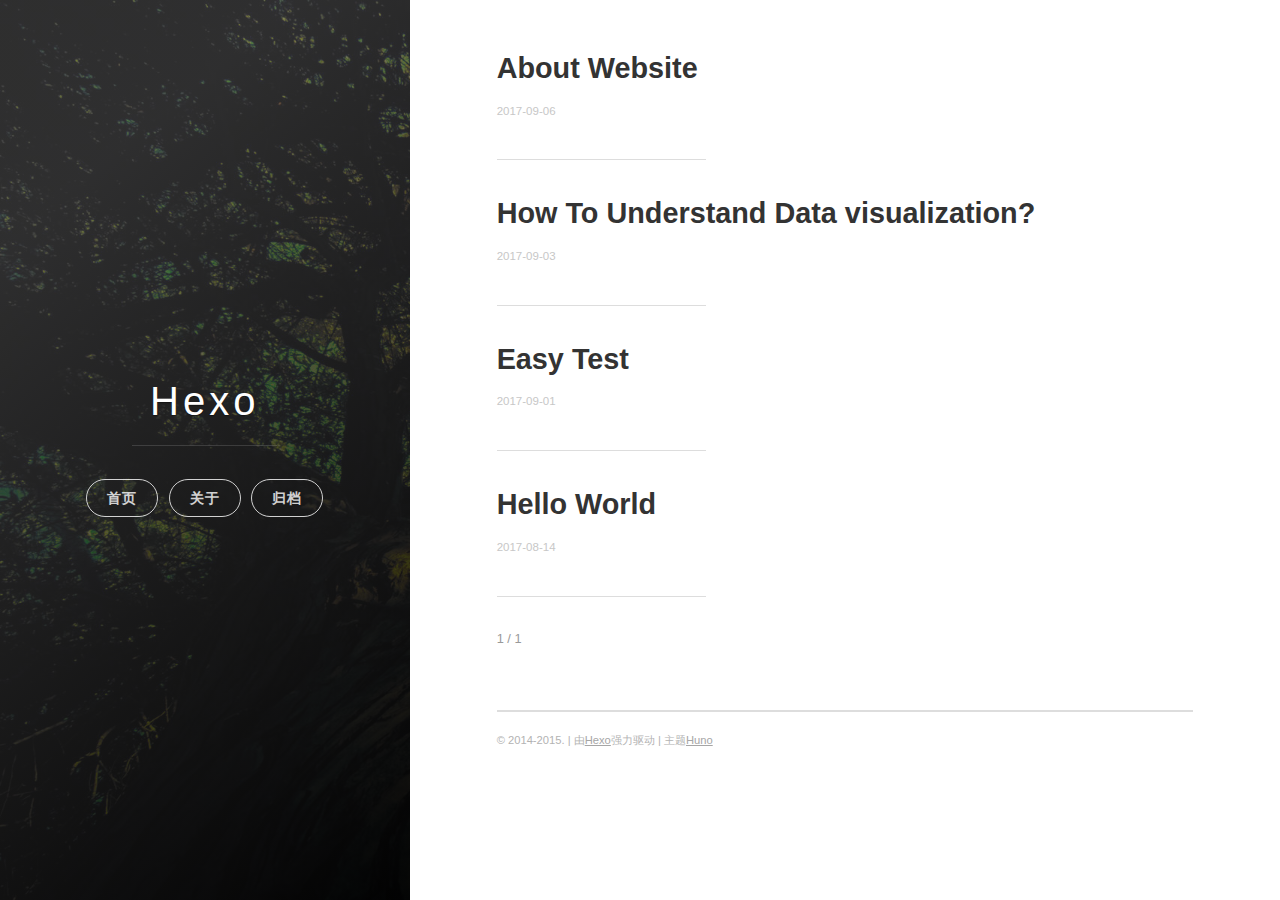
<file: index.html>
<!DOCTYPE html>
<html>
<head>
    <meta charset="utf-8">
    <meta http-equiv="X-UA-Compatible" content="chrome=1">

    

    <title>
      Hexo 
    </title>

    <meta name="viewport" content="width=device-width, initial-scale=1, maximum-scale=1, user-scalable=no">
    
      <meta name="author" content="Delusion">
    
    

    <meta property="og:type" content="website">
<meta property="og:title" content="Hexo">
<meta property="og:url" content="http://yoursite.com/index.html">
<meta property="og:site_name" content="Hexo">
<meta name="twitter:card" content="summary">
<meta name="twitter:title" content="Hexo">
    
    
    
      <link rel="icon" type="image/x-icon" href="/favicon.png">
    
    <link rel="stylesheet" href="/css/uno.css">
    <link rel="stylesheet" href="/css/highlight.css">
    <link rel="stylesheet" href="/css/archive.css">
    <link rel="stylesheet" href="/css/china-social-icon.css">

</head>
<body>

    <span class="mobile btn-mobile-menu">
        <i class="icon icon-list btn-mobile-menu__icon"></i>
        <i class="icon icon-x-circle btn-mobile-close__icon hidden"></i>
    </span>

    
 
<header class="panel-cover">


  <div class="panel-main">

  
    <div class="panel-main__inner panel-inverted">
    <div class="panel-main__content">

        

        <h1 class="panel-cover__title panel-title"><a href="/" title="link to homepage">Hexo</a></h1>
        <hr class="panel-cover__divider" />

        

        <div class="navigation-wrapper">

          <nav class="cover-navigation cover-navigation--primary">
            <ul class="navigation">

              
                
                <li class="navigation__item"><a href="/#blog" title="" class="blog-button">首页</a></li>
              
                
                <li class="navigation__item"><a href="/about" title="" class="">关于</a></li>
              
                
                <li class="navigation__item"><a href="/archive" title="" class="">归档</a></li>
              

            </ul>
          </nav>

          <!-- ----------------------------
To add a new social icon simply duplicate one of the list items from below
and change the class in the <i> tag to match the desired social network
and then add your link to the <a>. Here is a full list of social network
classes that you can use:

    icon-social-500px
    icon-social-behance
    icon-social-delicious
    icon-social-designer-news
    icon-social-deviant-art
    icon-social-digg
    icon-social-dribbble
    icon-social-facebook
    icon-social-flickr
    icon-social-forrst
    icon-social-foursquare
    icon-social-github
    icon-social-google-plus
    icon-social-hi5
    icon-social-instagram
    icon-social-lastfm
    icon-social-linkedin
    icon-social-medium
    icon-social-myspace
    icon-social-path
    icon-social-pinterest
    icon-social-rdio
    icon-social-reddit
    icon-social-skype
    icon-social-spotify
    icon-social-stack-overflow
    icon-social-steam
    icon-social-stumbleupon
    icon-social-treehouse
    icon-social-tumblr
    icon-social-twitter
    icon-social-vimeo
    icon-social-xbox
    icon-social-yelp
    icon-social-youtube
    icon-social-zerply
    icon-mail

-------------------------------->

<!-- add social info here -->



        </div>

      </div>

    </div>

    <div class="panel-cover--overlay"></div>
  </div>
</header>

    <div class="content-wrapper">
        <div class="content-wrapper__inner entry">
            


   <!-- do nothing -->


<div class="main-post-list">
    <ol class="post-list">
    
    
    <li>

      <h2 class="post-list__post-title post-title">
        <a href="/2017/09/06/about-website/" title="link to About Website">About Website</a>
      </h2>

      <div class="post-list__meta">

        <time datetime="2017-09-06" class="post-list__meta--date date">2017-09-06</time> 
      </div>

      <div class="excerpt">
        
      </div>

      <hr class="post-list__divider" />
    </li>
    
    <li>

      <h2 class="post-list__post-title post-title">
        <a href="/2017/09/03/How-To-Understand-Data-visualization/" title="link to How To Understand Data visualization?">How To Understand Data visualization?</a>
      </h2>

      <div class="post-list__meta">

        <time datetime="2017-09-03" class="post-list__meta--date date">2017-09-03</time> 
      </div>

      <div class="excerpt">
        
      </div>

      <hr class="post-list__divider" />
    </li>
    
    <li>

      <h2 class="post-list__post-title post-title">
        <a href="/2017/09/01/new-article/" title="link to Easy Test">Easy Test</a>
      </h2>

      <div class="post-list__meta">

        <time datetime="2017-09-01" class="post-list__meta--date date">2017-09-01</time> 
      </div>

      <div class="excerpt">
        
      </div>

      <hr class="post-list__divider" />
    </li>
    
    <li>

      <h2 class="post-list__post-title post-title">
        <a href="/2017/08/14/hello-world/" title="link to Hello World">Hello World</a>
      </h2>

      <div class="post-list__meta">

        <time datetime="2017-08-14" class="post-list__meta--date date">2017-08-14</time> 
      </div>

      <div class="excerpt">
        
      </div>

      <hr class="post-list__divider" />
    </li>
    
  </ol>

  <hr class="post-list__divider " />

<nav class="pagination" role="navigation">
    

    <span class="pagination__page-number"> 1 / 1</span>
    
    
</nav>


</div>
            <footer class="footer">

    <span class="footer__copyright">&copy; 2014-2015. | 由<a href="https://hexo.io/">Hexo</a>强力驱动 | 主题<a href="https://github.com/someus/huno">Huno</a></span>
    
</footer>
        </div>
    </div>

    <!-- js files -->
    <script src="/js/jquery.min.js"></script>
    <script src="/js/main.js"></script>
    <script src="/js/scale.fix.js"></script>
    

    

    <script type="text/javascript" src="//cdn.mathjax.org/mathjax/latest/MathJax.js?config=TeX-AMS-MML_HTMLorMML"></script>
    <script type="text/javascript"> 
        $(document).ready(function(){
            MathJax.Hub.Config({ 
                tex2jax: {inlineMath: [['[latex]','[/latex]'], ['\\(','\\)']]} 
            });
        });
    </script>


    
    
    
    <!--kill ie6 -->
<!--[if IE 6]>
  <script src="//letskillie6.googlecode.com/svn/trunk/2/zh_CN.js"></script>
<![endif]-->

</body>
</html>
</file>
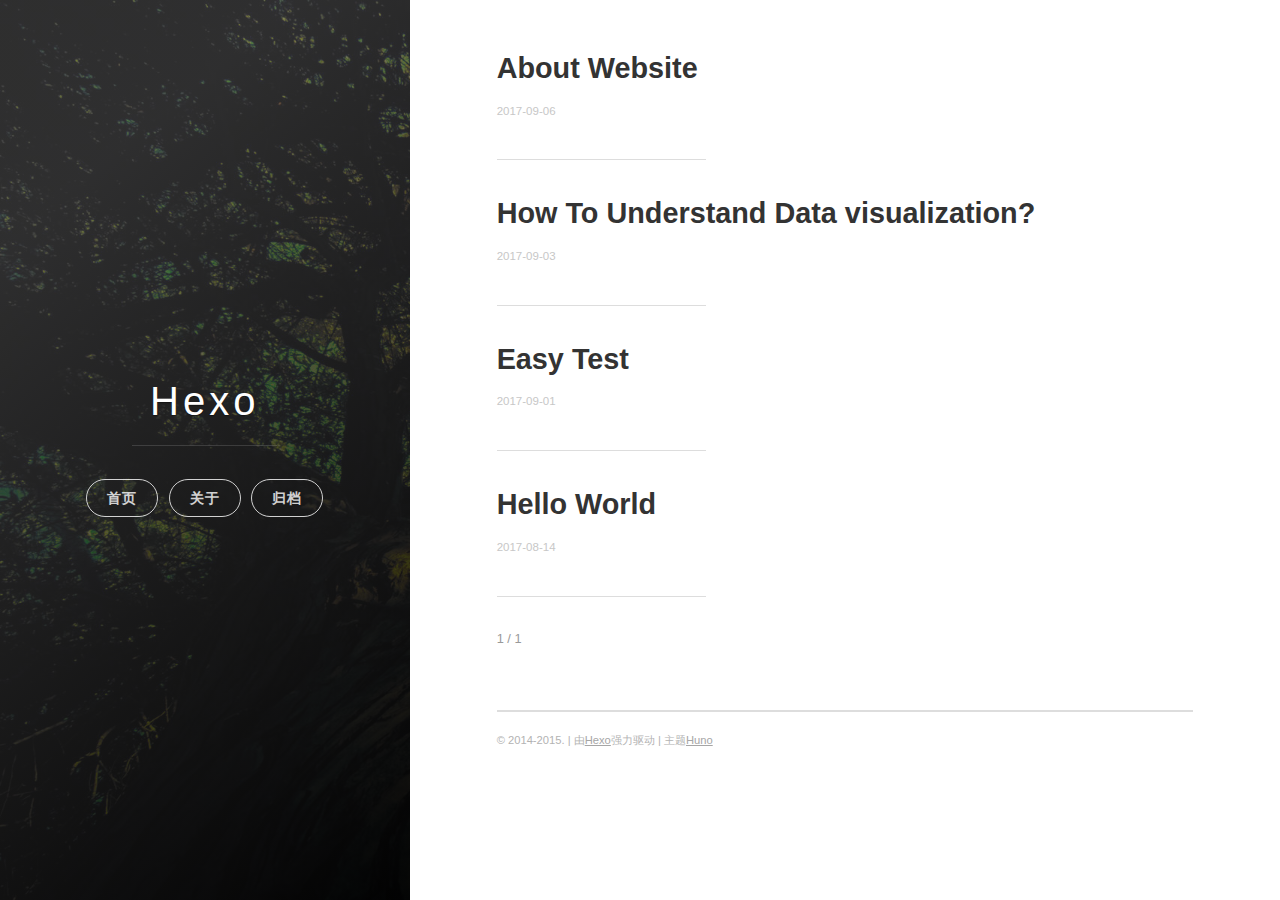
<file: archives/index.html>
<!DOCTYPE html>
<html>
<head>
    <meta charset="utf-8">
    <meta http-equiv="X-UA-Compatible" content="chrome=1">

    

    <title>
      Archives 
    </title>

    <meta name="viewport" content="width=device-width, initial-scale=1, maximum-scale=1, user-scalable=no">
    
      <meta name="author" content="Delusion">
    
    

    <meta property="og:type" content="website">
<meta property="og:title" content="Archives">
<meta property="og:url" content="http://yoursite.com/archives/index.html">
<meta property="og:site_name" content="Hexo">
<meta name="twitter:card" content="summary">
<meta name="twitter:title" content="Archives">
    
    
    
      <link rel="icon" type="image/x-icon" href="/favicon.png">
    
    <link rel="stylesheet" href="/css/uno.css">
    <link rel="stylesheet" href="/css/highlight.css">
    <link rel="stylesheet" href="/css/archive.css">
    <link rel="stylesheet" href="/css/china-social-icon.css">

</head>
<body>

    <span class="mobile btn-mobile-menu">
        <i class="icon icon-list btn-mobile-menu__icon"></i>
        <i class="icon icon-x-circle btn-mobile-close__icon hidden"></i>
    </span>

    

<header class="panel-cover panel-cover--collapsed">


  <div class="panel-main">

  
    <div class="panel-main__inner panel-inverted">
    <div class="panel-main__content">

        

        <h1 class="panel-cover__title panel-title"><a href="/" title="link to homepage">Hexo</a></h1>
        <hr class="panel-cover__divider" />

        

        <div class="navigation-wrapper">

          <nav class="cover-navigation cover-navigation--primary">
            <ul class="navigation">

              
                
                <li class="navigation__item"><a href="/#blog" title="" class="blog-button">首页</a></li>
              
                
                <li class="navigation__item"><a href="/about" title="" class="">关于</a></li>
              
                
                <li class="navigation__item"><a href="/archive" title="" class="">归档</a></li>
              

            </ul>
          </nav>

          <!-- ----------------------------
To add a new social icon simply duplicate one of the list items from below
and change the class in the <i> tag to match the desired social network
and then add your link to the <a>. Here is a full list of social network
classes that you can use:

    icon-social-500px
    icon-social-behance
    icon-social-delicious
    icon-social-designer-news
    icon-social-deviant-art
    icon-social-digg
    icon-social-dribbble
    icon-social-facebook
    icon-social-flickr
    icon-social-forrst
    icon-social-foursquare
    icon-social-github
    icon-social-google-plus
    icon-social-hi5
    icon-social-instagram
    icon-social-lastfm
    icon-social-linkedin
    icon-social-medium
    icon-social-myspace
    icon-social-path
    icon-social-pinterest
    icon-social-rdio
    icon-social-reddit
    icon-social-skype
    icon-social-spotify
    icon-social-stack-overflow
    icon-social-steam
    icon-social-stumbleupon
    icon-social-treehouse
    icon-social-tumblr
    icon-social-twitter
    icon-social-vimeo
    icon-social-xbox
    icon-social-yelp
    icon-social-youtube
    icon-social-zerply
    icon-mail

-------------------------------->

<!-- add social info here -->



        </div>

      </div>

    </div>

    <div class="panel-cover--overlay"></div>
  </div>
</header>

    <div class="content-wrapper">
        <div class="content-wrapper__inner entry">
            


   <!-- do nothing -->


<div class="main-post-list">
    <ol class="post-list">
    
    
    <li>

      <h2 class="post-list__post-title post-title">
        <a href="/2017/09/06/about-website/" title="link to About Website">About Website</a>
      </h2>

      <div class="post-list__meta">

        <time datetime="2017-09-06" class="post-list__meta--date date">2017-09-06</time> 
      </div>

      <div class="excerpt">
        
      </div>

      <hr class="post-list__divider" />
    </li>
    
    <li>

      <h2 class="post-list__post-title post-title">
        <a href="/2017/09/03/How-To-Understand-Data-visualization/" title="link to How To Understand Data visualization?">How To Understand Data visualization?</a>
      </h2>

      <div class="post-list__meta">

        <time datetime="2017-09-03" class="post-list__meta--date date">2017-09-03</time> 
      </div>

      <div class="excerpt">
        
      </div>

      <hr class="post-list__divider" />
    </li>
    
    <li>

      <h2 class="post-list__post-title post-title">
        <a href="/2017/09/01/new-article/" title="link to Easy Test">Easy Test</a>
      </h2>

      <div class="post-list__meta">

        <time datetime="2017-09-01" class="post-list__meta--date date">2017-09-01</time> 
      </div>

      <div class="excerpt">
        
      </div>

      <hr class="post-list__divider" />
    </li>
    
    <li>

      <h2 class="post-list__post-title post-title">
        <a href="/2017/08/14/hello-world/" title="link to Hello World">Hello World</a>
      </h2>

      <div class="post-list__meta">

        <time datetime="2017-08-14" class="post-list__meta--date date">2017-08-14</time> 
      </div>

      <div class="excerpt">
        
      </div>

      <hr class="post-list__divider" />
    </li>
    
  </ol>

  <hr class="post-list__divider " />

<nav class="pagination" role="navigation">
    

    <span class="pagination__page-number"> 1 / 1</span>
    
    
</nav>


</div>
            <footer class="footer">

    <span class="footer__copyright">&copy; 2014-2015. | 由<a href="https://hexo.io/">Hexo</a>强力驱动 | 主题<a href="https://github.com/someus/huno">Huno</a></span>
    
</footer>
        </div>
    </div>

    <!-- js files -->
    <script src="/js/jquery.min.js"></script>
    <script src="/js/main.js"></script>
    <script src="/js/scale.fix.js"></script>
    

    

    <script type="text/javascript" src="//cdn.mathjax.org/mathjax/latest/MathJax.js?config=TeX-AMS-MML_HTMLorMML"></script>
    <script type="text/javascript"> 
        $(document).ready(function(){
            MathJax.Hub.Config({ 
                tex2jax: {inlineMath: [['[latex]','[/latex]'], ['\\(','\\)']]} 
            });
        });
    </script>


    
    
    
    <!--kill ie6 -->
<!--[if IE 6]>
  <script src="//letskillie6.googlecode.com/svn/trunk/2/zh_CN.js"></script>
<![endif]-->

</body>
</html>
</file>
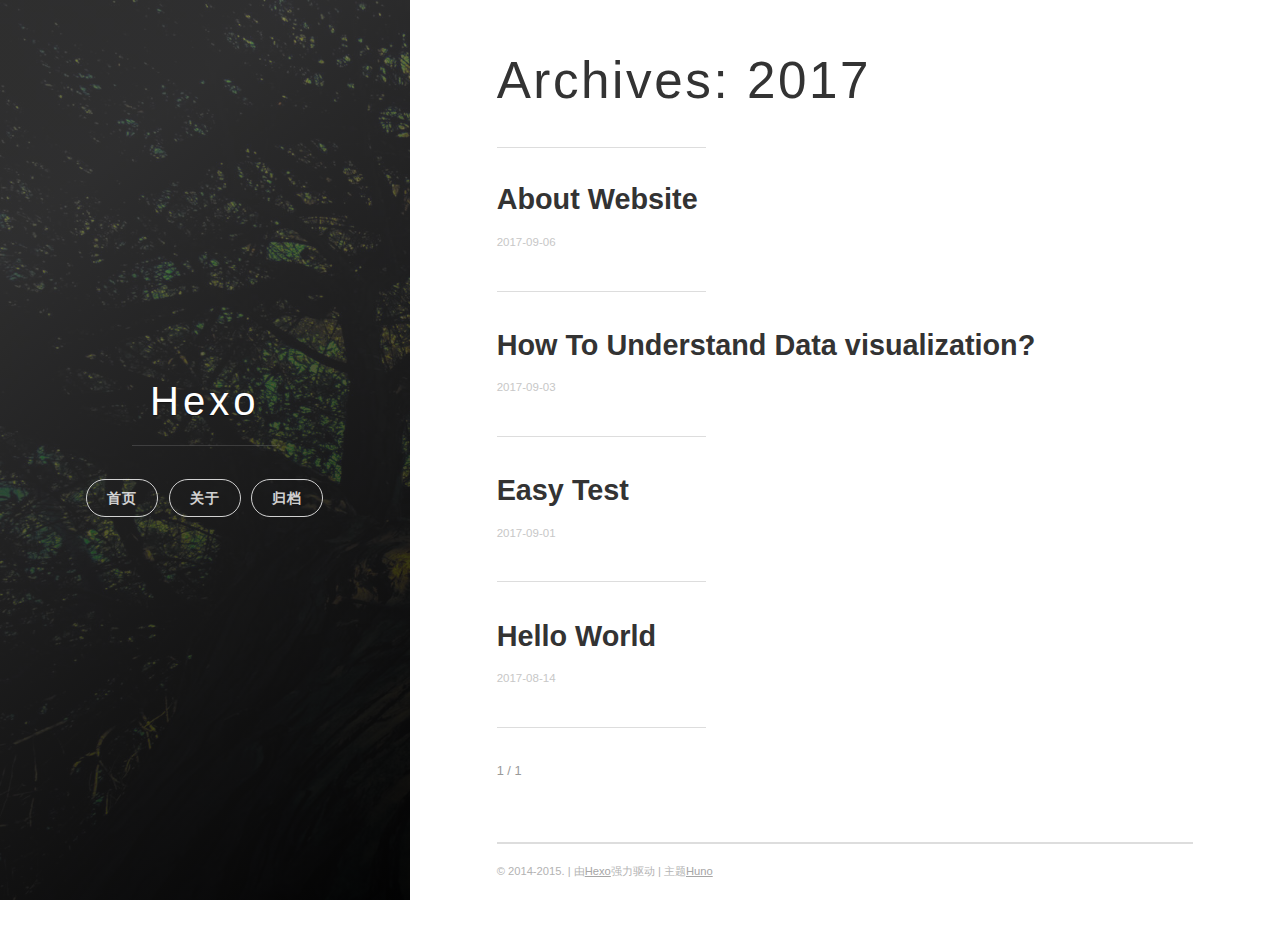
<file: archives/2017/index.html>
<!DOCTYPE html>
<html>
<head>
    <meta charset="utf-8">
    <meta http-equiv="X-UA-Compatible" content="chrome=1">

    

    <title>
      Archives: 2017 
    </title>

    <meta name="viewport" content="width=device-width, initial-scale=1, maximum-scale=1, user-scalable=no">
    
      <meta name="author" content="Delusion">
    
    

    <meta property="og:type" content="website">
<meta property="og:title" content="Archives: 2017">
<meta property="og:url" content="http://yoursite.com/archives/2017/index.html">
<meta property="og:site_name" content="Hexo">
<meta name="twitter:card" content="summary">
<meta name="twitter:title" content="Archives: 2017">
    
    
    
      <link rel="icon" type="image/x-icon" href="/favicon.png">
    
    <link rel="stylesheet" href="/css/uno.css">
    <link rel="stylesheet" href="/css/highlight.css">
    <link rel="stylesheet" href="/css/archive.css">
    <link rel="stylesheet" href="/css/china-social-icon.css">

</head>
<body>

    <span class="mobile btn-mobile-menu">
        <i class="icon icon-list btn-mobile-menu__icon"></i>
        <i class="icon icon-x-circle btn-mobile-close__icon hidden"></i>
    </span>

    

<header class="panel-cover panel-cover--collapsed">


  <div class="panel-main">

  
    <div class="panel-main__inner panel-inverted">
    <div class="panel-main__content">

        

        <h1 class="panel-cover__title panel-title"><a href="/" title="link to homepage">Hexo</a></h1>
        <hr class="panel-cover__divider" />

        

        <div class="navigation-wrapper">

          <nav class="cover-navigation cover-navigation--primary">
            <ul class="navigation">

              
                
                <li class="navigation__item"><a href="/#blog" title="" class="blog-button">首页</a></li>
              
                
                <li class="navigation__item"><a href="/about" title="" class="">关于</a></li>
              
                
                <li class="navigation__item"><a href="/archive" title="" class="">归档</a></li>
              

            </ul>
          </nav>

          <!-- ----------------------------
To add a new social icon simply duplicate one of the list items from below
and change the class in the <i> tag to match the desired social network
and then add your link to the <a>. Here is a full list of social network
classes that you can use:

    icon-social-500px
    icon-social-behance
    icon-social-delicious
    icon-social-designer-news
    icon-social-deviant-art
    icon-social-digg
    icon-social-dribbble
    icon-social-facebook
    icon-social-flickr
    icon-social-forrst
    icon-social-foursquare
    icon-social-github
    icon-social-google-plus
    icon-social-hi5
    icon-social-instagram
    icon-social-lastfm
    icon-social-linkedin
    icon-social-medium
    icon-social-myspace
    icon-social-path
    icon-social-pinterest
    icon-social-rdio
    icon-social-reddit
    icon-social-skype
    icon-social-spotify
    icon-social-stack-overflow
    icon-social-steam
    icon-social-stumbleupon
    icon-social-treehouse
    icon-social-tumblr
    icon-social-twitter
    icon-social-vimeo
    icon-social-xbox
    icon-social-yelp
    icon-social-youtube
    icon-social-zerply
    icon-mail

-------------------------------->

<!-- add social info here -->



        </div>

      </div>

    </div>

    <div class="panel-cover--overlay"></div>
  </div>
</header>

    <div class="content-wrapper">
        <div class="content-wrapper__inner entry">
            


  <h1 class="archive-title">Archives: 2017</h1>
  <hr class="post-list__divider" />


<div class="main-post-list">
    <ol class="post-list">
    
    
    <li>

      <h2 class="post-list__post-title post-title">
        <a href="/2017/09/06/about-website/" title="link to About Website">About Website</a>
      </h2>

      <div class="post-list__meta">

        <time datetime="2017-09-06" class="post-list__meta--date date">2017-09-06</time> 
      </div>

      <div class="excerpt">
        
      </div>

      <hr class="post-list__divider" />
    </li>
    
    <li>

      <h2 class="post-list__post-title post-title">
        <a href="/2017/09/03/How-To-Understand-Data-visualization/" title="link to How To Understand Data visualization?">How To Understand Data visualization?</a>
      </h2>

      <div class="post-list__meta">

        <time datetime="2017-09-03" class="post-list__meta--date date">2017-09-03</time> 
      </div>

      <div class="excerpt">
        
      </div>

      <hr class="post-list__divider" />
    </li>
    
    <li>

      <h2 class="post-list__post-title post-title">
        <a href="/2017/09/01/new-article/" title="link to Easy Test">Easy Test</a>
      </h2>

      <div class="post-list__meta">

        <time datetime="2017-09-01" class="post-list__meta--date date">2017-09-01</time> 
      </div>

      <div class="excerpt">
        
      </div>

      <hr class="post-list__divider" />
    </li>
    
    <li>

      <h2 class="post-list__post-title post-title">
        <a href="/2017/08/14/hello-world/" title="link to Hello World">Hello World</a>
      </h2>

      <div class="post-list__meta">

        <time datetime="2017-08-14" class="post-list__meta--date date">2017-08-14</time> 
      </div>

      <div class="excerpt">
        
      </div>

      <hr class="post-list__divider" />
    </li>
    
  </ol>

  <hr class="post-list__divider " />

<nav class="pagination" role="navigation">
    

    <span class="pagination__page-number"> 1 / 1</span>
    
    
</nav>


</div>
            <footer class="footer">

    <span class="footer__copyright">&copy; 2014-2015. | 由<a href="https://hexo.io/">Hexo</a>强力驱动 | 主题<a href="https://github.com/someus/huno">Huno</a></span>
    
</footer>
        </div>
    </div>

    <!-- js files -->
    <script src="/js/jquery.min.js"></script>
    <script src="/js/main.js"></script>
    <script src="/js/scale.fix.js"></script>
    

    

    <script type="text/javascript" src="//cdn.mathjax.org/mathjax/latest/MathJax.js?config=TeX-AMS-MML_HTMLorMML"></script>
    <script type="text/javascript"> 
        $(document).ready(function(){
            MathJax.Hub.Config({ 
                tex2jax: {inlineMath: [['[latex]','[/latex]'], ['\\(','\\)']]} 
            });
        });
    </script>


    
    
    
    <!--kill ie6 -->
<!--[if IE 6]>
  <script src="//letskillie6.googlecode.com/svn/trunk/2/zh_CN.js"></script>
<![endif]-->

</body>
</html>
</file>
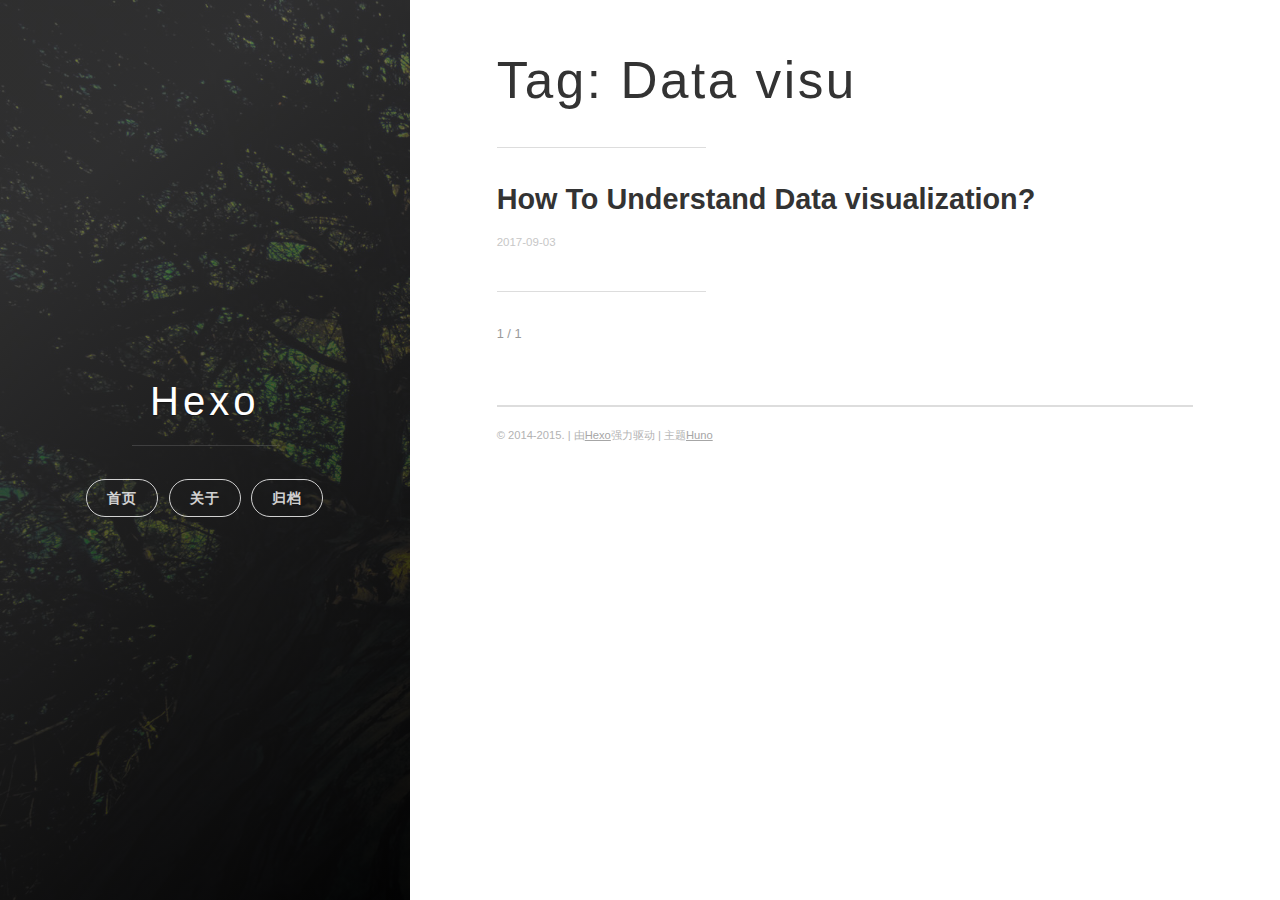
<file: tags/Data-visu/index.html>
<!DOCTYPE html>
<html>
<head>
    <meta charset="utf-8">
    <meta http-equiv="X-UA-Compatible" content="chrome=1">

    

    <title>
      Tag: Data visu 
    </title>

    <meta name="viewport" content="width=device-width, initial-scale=1, maximum-scale=1, user-scalable=no">
    
      <meta name="author" content="Delusion">
    
    

    <meta property="og:type" content="website">
<meta property="og:title" content="Tag: Data visu">
<meta property="og:url" content="http://yoursite.com/tags/Data-visu/index.html">
<meta property="og:site_name" content="Hexo">
<meta name="twitter:card" content="summary">
<meta name="twitter:title" content="Tag: Data visu">
    
    
    
      <link rel="icon" type="image/x-icon" href="/favicon.png">
    
    <link rel="stylesheet" href="/css/uno.css">
    <link rel="stylesheet" href="/css/highlight.css">
    <link rel="stylesheet" href="/css/archive.css">
    <link rel="stylesheet" href="/css/china-social-icon.css">

</head>
<body>

    <span class="mobile btn-mobile-menu">
        <i class="icon icon-list btn-mobile-menu__icon"></i>
        <i class="icon icon-x-circle btn-mobile-close__icon hidden"></i>
    </span>

    

<header class="panel-cover panel-cover--collapsed">


  <div class="panel-main">

  
    <div class="panel-main__inner panel-inverted">
    <div class="panel-main__content">

        

        <h1 class="panel-cover__title panel-title"><a href="/" title="link to homepage">Hexo</a></h1>
        <hr class="panel-cover__divider" />

        

        <div class="navigation-wrapper">

          <nav class="cover-navigation cover-navigation--primary">
            <ul class="navigation">

              
                
                <li class="navigation__item"><a href="/#blog" title="" class="blog-button">首页</a></li>
              
                
                <li class="navigation__item"><a href="/about" title="" class="">关于</a></li>
              
                
                <li class="navigation__item"><a href="/archive" title="" class="">归档</a></li>
              

            </ul>
          </nav>

          <!-- ----------------------------
To add a new social icon simply duplicate one of the list items from below
and change the class in the <i> tag to match the desired social network
and then add your link to the <a>. Here is a full list of social network
classes that you can use:

    icon-social-500px
    icon-social-behance
    icon-social-delicious
    icon-social-designer-news
    icon-social-deviant-art
    icon-social-digg
    icon-social-dribbble
    icon-social-facebook
    icon-social-flickr
    icon-social-forrst
    icon-social-foursquare
    icon-social-github
    icon-social-google-plus
    icon-social-hi5
    icon-social-instagram
    icon-social-lastfm
    icon-social-linkedin
    icon-social-medium
    icon-social-myspace
    icon-social-path
    icon-social-pinterest
    icon-social-rdio
    icon-social-reddit
    icon-social-skype
    icon-social-spotify
    icon-social-stack-overflow
    icon-social-steam
    icon-social-stumbleupon
    icon-social-treehouse
    icon-social-tumblr
    icon-social-twitter
    icon-social-vimeo
    icon-social-xbox
    icon-social-yelp
    icon-social-youtube
    icon-social-zerply
    icon-mail

-------------------------------->

<!-- add social info here -->



        </div>

      </div>

    </div>

    <div class="panel-cover--overlay"></div>
  </div>
</header>

    <div class="content-wrapper">
        <div class="content-wrapper__inner entry">
            


  <h1 class="archive-title">Tag: Data visu</h1>
  <hr class="post-list__divider" />


<div class="main-post-list">
    <ol class="post-list">
    
    
    <li>

      <h2 class="post-list__post-title post-title">
        <a href="/2017/09/03/How-To-Understand-Data-visualization/" title="link to How To Understand Data visualization?">How To Understand Data visualization?</a>
      </h2>

      <div class="post-list__meta">

        <time datetime="2017-09-03" class="post-list__meta--date date">2017-09-03</time> 
      </div>

      <div class="excerpt">
        
      </div>

      <hr class="post-list__divider" />
    </li>
    
  </ol>

  <hr class="post-list__divider " />

<nav class="pagination" role="navigation">
    

    <span class="pagination__page-number"> 1 / 1</span>
    
    
</nav>


</div>
            <footer class="footer">

    <span class="footer__copyright">&copy; 2014-2015. | 由<a href="https://hexo.io/">Hexo</a>强力驱动 | 主题<a href="https://github.com/someus/huno">Huno</a></span>
    
</footer>
        </div>
    </div>

    <!-- js files -->
    <script src="/js/jquery.min.js"></script>
    <script src="/js/main.js"></script>
    <script src="/js/scale.fix.js"></script>
    

    

    <script type="text/javascript" src="//cdn.mathjax.org/mathjax/latest/MathJax.js?config=TeX-AMS-MML_HTMLorMML"></script>
    <script type="text/javascript"> 
        $(document).ready(function(){
            MathJax.Hub.Config({ 
                tex2jax: {inlineMath: [['[latex]','[/latex]'], ['\\(','\\)']]} 
            });
        });
    </script>


    
    
    
    <!--kill ie6 -->
<!--[if IE 6]>
  <script src="//letskillie6.googlecode.com/svn/trunk/2/zh_CN.js"></script>
<![endif]-->

</body>
</html>
</file>
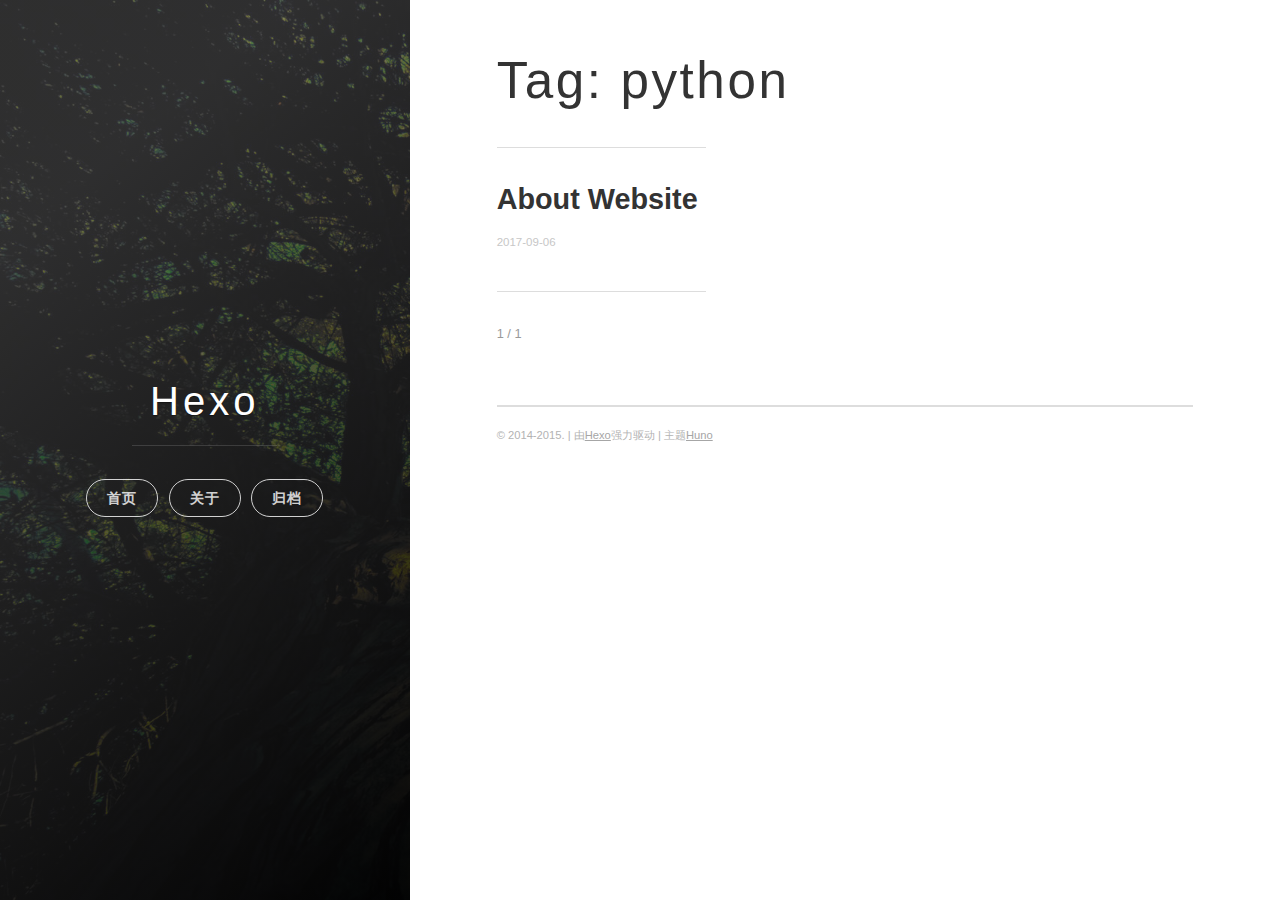
<file: tags/python/index.html>
<!DOCTYPE html>
<html>
<head>
    <meta charset="utf-8">
    <meta http-equiv="X-UA-Compatible" content="chrome=1">

    

    <title>
      Tag: python 
    </title>

    <meta name="viewport" content="width=device-width, initial-scale=1, maximum-scale=1, user-scalable=no">
    
      <meta name="author" content="Delusion">
    
    

    <meta property="og:type" content="website">
<meta property="og:title" content="Tag: python">
<meta property="og:url" content="http://yoursite.com/tags/python/index.html">
<meta property="og:site_name" content="Hexo">
<meta name="twitter:card" content="summary">
<meta name="twitter:title" content="Tag: python">
    
    
    
      <link rel="icon" type="image/x-icon" href="/favicon.png">
    
    <link rel="stylesheet" href="/css/uno.css">
    <link rel="stylesheet" href="/css/highlight.css">
    <link rel="stylesheet" href="/css/archive.css">
    <link rel="stylesheet" href="/css/china-social-icon.css">

</head>
<body>

    <span class="mobile btn-mobile-menu">
        <i class="icon icon-list btn-mobile-menu__icon"></i>
        <i class="icon icon-x-circle btn-mobile-close__icon hidden"></i>
    </span>

    

<header class="panel-cover panel-cover--collapsed">


  <div class="panel-main">

  
    <div class="panel-main__inner panel-inverted">
    <div class="panel-main__content">

        

        <h1 class="panel-cover__title panel-title"><a href="/" title="link to homepage">Hexo</a></h1>
        <hr class="panel-cover__divider" />

        

        <div class="navigation-wrapper">

          <nav class="cover-navigation cover-navigation--primary">
            <ul class="navigation">

              
                
                <li class="navigation__item"><a href="/#blog" title="" class="blog-button">首页</a></li>
              
                
                <li class="navigation__item"><a href="/about" title="" class="">关于</a></li>
              
                
                <li class="navigation__item"><a href="/archive" title="" class="">归档</a></li>
              

            </ul>
          </nav>

          <!-- ----------------------------
To add a new social icon simply duplicate one of the list items from below
and change the class in the <i> tag to match the desired social network
and then add your link to the <a>. Here is a full list of social network
classes that you can use:

    icon-social-500px
    icon-social-behance
    icon-social-delicious
    icon-social-designer-news
    icon-social-deviant-art
    icon-social-digg
    icon-social-dribbble
    icon-social-facebook
    icon-social-flickr
    icon-social-forrst
    icon-social-foursquare
    icon-social-github
    icon-social-google-plus
    icon-social-hi5
    icon-social-instagram
    icon-social-lastfm
    icon-social-linkedin
    icon-social-medium
    icon-social-myspace
    icon-social-path
    icon-social-pinterest
    icon-social-rdio
    icon-social-reddit
    icon-social-skype
    icon-social-spotify
    icon-social-stack-overflow
    icon-social-steam
    icon-social-stumbleupon
    icon-social-treehouse
    icon-social-tumblr
    icon-social-twitter
    icon-social-vimeo
    icon-social-xbox
    icon-social-yelp
    icon-social-youtube
    icon-social-zerply
    icon-mail

-------------------------------->

<!-- add social info here -->



        </div>

      </div>

    </div>

    <div class="panel-cover--overlay"></div>
  </div>
</header>

    <div class="content-wrapper">
        <div class="content-wrapper__inner entry">
            


  <h1 class="archive-title">Tag: python</h1>
  <hr class="post-list__divider" />


<div class="main-post-list">
    <ol class="post-list">
    
    
    <li>

      <h2 class="post-list__post-title post-title">
        <a href="/2017/09/06/about-website/" title="link to About Website">About Website</a>
      </h2>

      <div class="post-list__meta">

        <time datetime="2017-09-06" class="post-list__meta--date date">2017-09-06</time> 
      </div>

      <div class="excerpt">
        
      </div>

      <hr class="post-list__divider" />
    </li>
    
  </ol>

  <hr class="post-list__divider " />

<nav class="pagination" role="navigation">
    

    <span class="pagination__page-number"> 1 / 1</span>
    
    
</nav>


</div>
            <footer class="footer">

    <span class="footer__copyright">&copy; 2014-2015. | 由<a href="https://hexo.io/">Hexo</a>强力驱动 | 主题<a href="https://github.com/someus/huno">Huno</a></span>
    
</footer>
        </div>
    </div>

    <!-- js files -->
    <script src="/js/jquery.min.js"></script>
    <script src="/js/main.js"></script>
    <script src="/js/scale.fix.js"></script>
    

    

    <script type="text/javascript" src="//cdn.mathjax.org/mathjax/latest/MathJax.js?config=TeX-AMS-MML_HTMLorMML"></script>
    <script type="text/javascript"> 
        $(document).ready(function(){
            MathJax.Hub.Config({ 
                tex2jax: {inlineMath: [['[latex]','[/latex]'], ['\\(','\\)']]} 
            });
        });
    </script>


    
    
    
    <!--kill ie6 -->
<!--[if IE 6]>
  <script src="//letskillie6.googlecode.com/svn/trunk/2/zh_CN.js"></script>
<![endif]-->

</body>
</html>
</file>
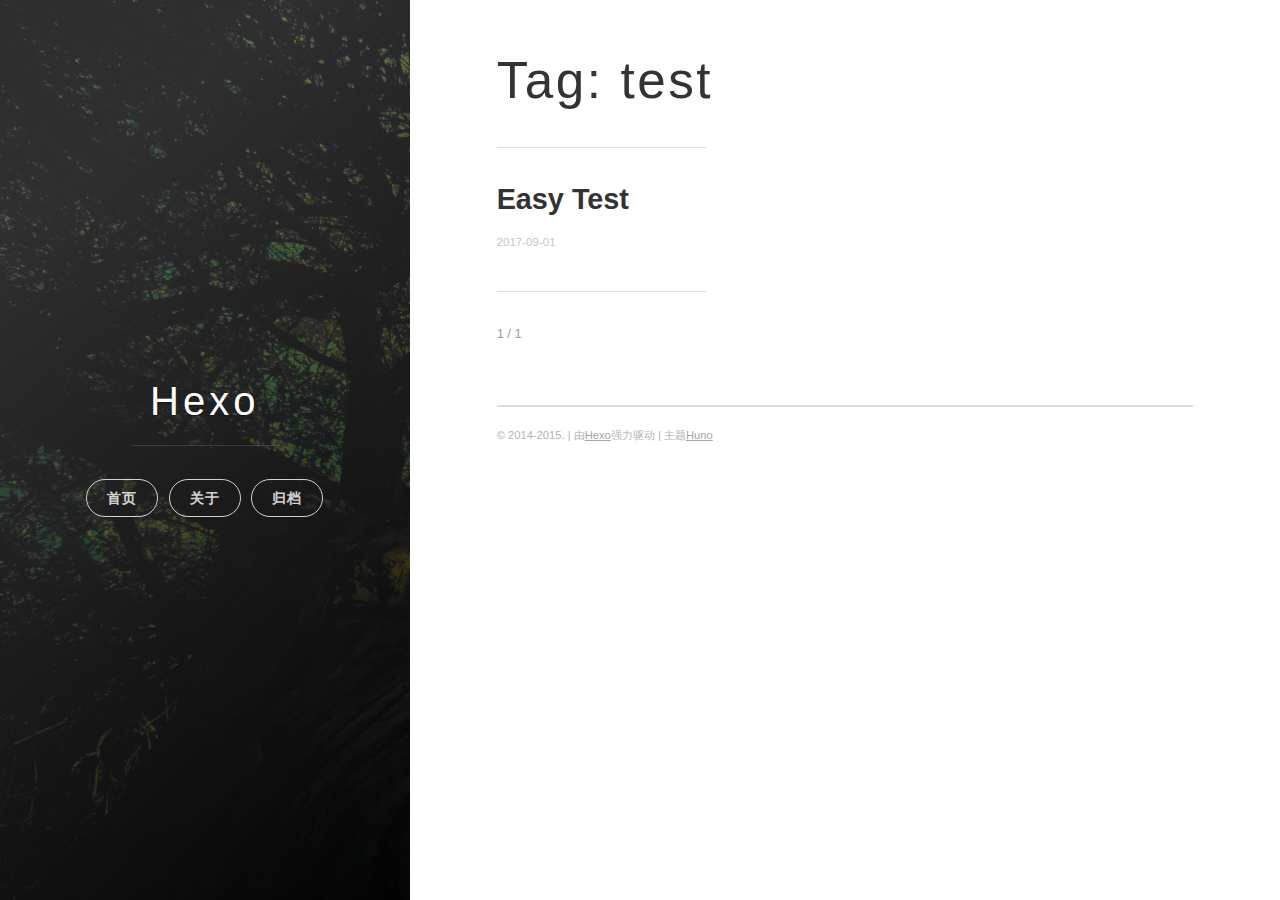
<file: tags/test/index.html>
<!DOCTYPE html>
<html>
<head>
    <meta charset="utf-8">
    <meta http-equiv="X-UA-Compatible" content="chrome=1">

    

    <title>
      Tag: test 
    </title>

    <meta name="viewport" content="width=device-width, initial-scale=1, maximum-scale=1, user-scalable=no">
    
      <meta name="author" content="Delusion">
    
    

    <meta property="og:type" content="website">
<meta property="og:title" content="Tag: test">
<meta property="og:url" content="http://yoursite.com/tags/test/index.html">
<meta property="og:site_name" content="Hexo">
<meta name="twitter:card" content="summary">
<meta name="twitter:title" content="Tag: test">
    
    
    
      <link rel="icon" type="image/x-icon" href="/favicon.png">
    
    <link rel="stylesheet" href="/css/uno.css">
    <link rel="stylesheet" href="/css/highlight.css">
    <link rel="stylesheet" href="/css/archive.css">
    <link rel="stylesheet" href="/css/china-social-icon.css">

</head>
<body>

    <span class="mobile btn-mobile-menu">
        <i class="icon icon-list btn-mobile-menu__icon"></i>
        <i class="icon icon-x-circle btn-mobile-close__icon hidden"></i>
    </span>

    

<header class="panel-cover panel-cover--collapsed">


  <div class="panel-main">

  
    <div class="panel-main__inner panel-inverted">
    <div class="panel-main__content">

        

        <h1 class="panel-cover__title panel-title"><a href="/" title="link to homepage">Hexo</a></h1>
        <hr class="panel-cover__divider" />

        

        <div class="navigation-wrapper">

          <nav class="cover-navigation cover-navigation--primary">
            <ul class="navigation">

              
                
                <li class="navigation__item"><a href="/#blog" title="" class="blog-button">首页</a></li>
              
                
                <li class="navigation__item"><a href="/about" title="" class="">关于</a></li>
              
                
                <li class="navigation__item"><a href="/archive" title="" class="">归档</a></li>
              

            </ul>
          </nav>

          <!-- ----------------------------
To add a new social icon simply duplicate one of the list items from below
and change the class in the <i> tag to match the desired social network
and then add your link to the <a>. Here is a full list of social network
classes that you can use:

    icon-social-500px
    icon-social-behance
    icon-social-delicious
    icon-social-designer-news
    icon-social-deviant-art
    icon-social-digg
    icon-social-dribbble
    icon-social-facebook
    icon-social-flickr
    icon-social-forrst
    icon-social-foursquare
    icon-social-github
    icon-social-google-plus
    icon-social-hi5
    icon-social-instagram
    icon-social-lastfm
    icon-social-linkedin
    icon-social-medium
    icon-social-myspace
    icon-social-path
    icon-social-pinterest
    icon-social-rdio
    icon-social-reddit
    icon-social-skype
    icon-social-spotify
    icon-social-stack-overflow
    icon-social-steam
    icon-social-stumbleupon
    icon-social-treehouse
    icon-social-tumblr
    icon-social-twitter
    icon-social-vimeo
    icon-social-xbox
    icon-social-yelp
    icon-social-youtube
    icon-social-zerply
    icon-mail

-------------------------------->

<!-- add social info here -->



        </div>

      </div>

    </div>

    <div class="panel-cover--overlay"></div>
  </div>
</header>

    <div class="content-wrapper">
        <div class="content-wrapper__inner entry">
            


  <h1 class="archive-title">Tag: test</h1>
  <hr class="post-list__divider" />


<div class="main-post-list">
    <ol class="post-list">
    
    
    <li>

      <h2 class="post-list__post-title post-title">
        <a href="/2017/09/01/new-article/" title="link to Easy Test">Easy Test</a>
      </h2>

      <div class="post-list__meta">

        <time datetime="2017-09-01" class="post-list__meta--date date">2017-09-01</time> 
      </div>

      <div class="excerpt">
        
      </div>

      <hr class="post-list__divider" />
    </li>
    
  </ol>

  <hr class="post-list__divider " />

<nav class="pagination" role="navigation">
    

    <span class="pagination__page-number"> 1 / 1</span>
    
    
</nav>


</div>
            <footer class="footer">

    <span class="footer__copyright">&copy; 2014-2015. | 由<a href="https://hexo.io/">Hexo</a>强力驱动 | 主题<a href="https://github.com/someus/huno">Huno</a></span>
    
</footer>
        </div>
    </div>

    <!-- js files -->
    <script src="/js/jquery.min.js"></script>
    <script src="/js/main.js"></script>
    <script src="/js/scale.fix.js"></script>
    

    

    <script type="text/javascript" src="//cdn.mathjax.org/mathjax/latest/MathJax.js?config=TeX-AMS-MML_HTMLorMML"></script>
    <script type="text/javascript"> 
        $(document).ready(function(){
            MathJax.Hub.Config({ 
                tex2jax: {inlineMath: [['[latex]','[/latex]'], ['\\(','\\)']]} 
            });
        });
    </script>


    
    
    
    <!--kill ie6 -->
<!--[if IE 6]>
  <script src="//letskillie6.googlecode.com/svn/trunk/2/zh_CN.js"></script>
<![endif]-->

</body>
</html>
</file>
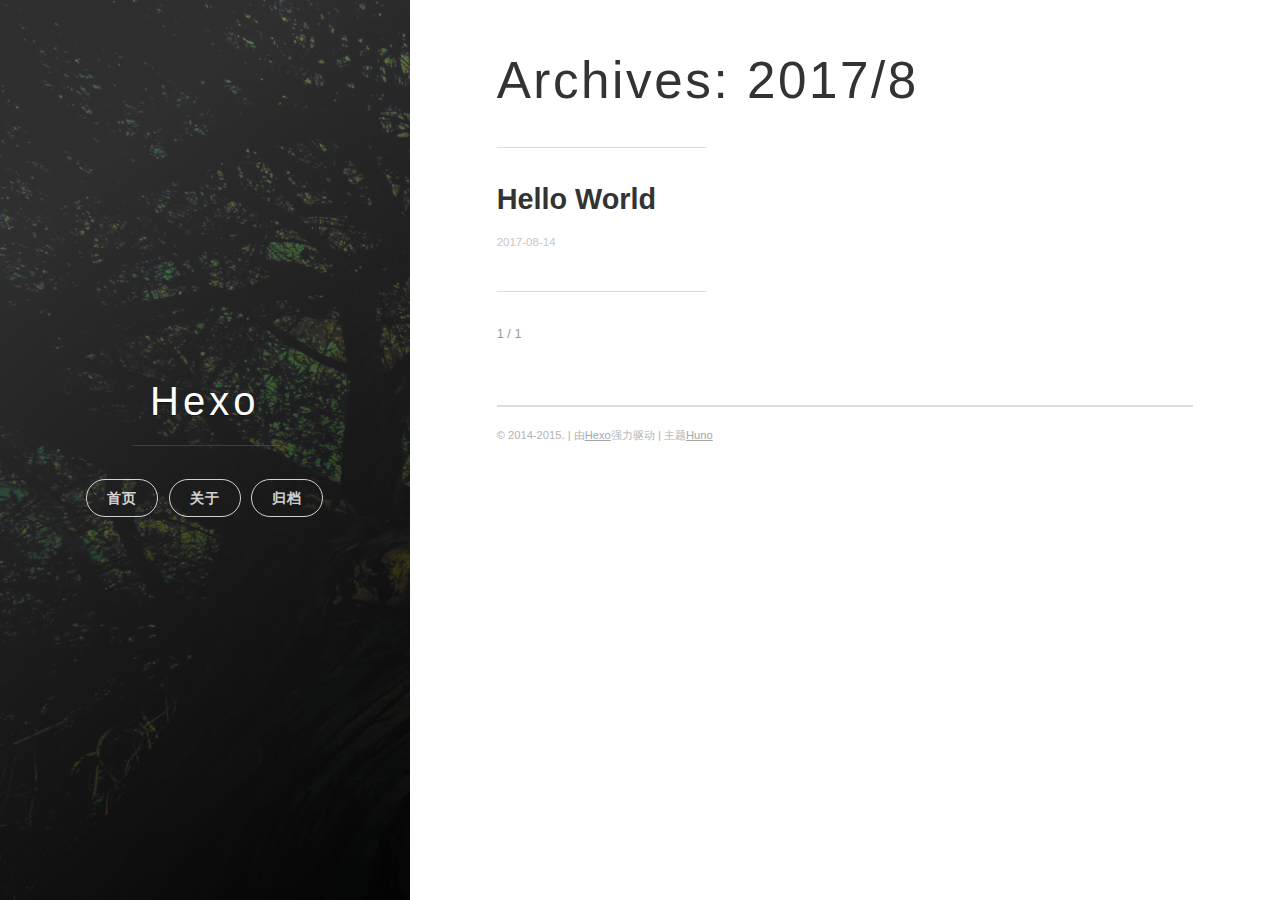
<file: archives/2017/08/index.html>
<!DOCTYPE html>
<html>
<head>
    <meta charset="utf-8">
    <meta http-equiv="X-UA-Compatible" content="chrome=1">

    

    <title>
      Archives: 2017/8 
    </title>

    <meta name="viewport" content="width=device-width, initial-scale=1, maximum-scale=1, user-scalable=no">
    
      <meta name="author" content="Delusion">
    
    

    <meta property="og:type" content="website">
<meta property="og:title" content="Archives: 2017&#x2F;8">
<meta property="og:url" content="http://yoursite.com/archives/2017/08/index.html">
<meta property="og:site_name" content="Hexo">
<meta name="twitter:card" content="summary">
<meta name="twitter:title" content="Archives: 2017&#x2F;8">
    
    
    
      <link rel="icon" type="image/x-icon" href="/favicon.png">
    
    <link rel="stylesheet" href="/css/uno.css">
    <link rel="stylesheet" href="/css/highlight.css">
    <link rel="stylesheet" href="/css/archive.css">
    <link rel="stylesheet" href="/css/china-social-icon.css">

</head>
<body>

    <span class="mobile btn-mobile-menu">
        <i class="icon icon-list btn-mobile-menu__icon"></i>
        <i class="icon icon-x-circle btn-mobile-close__icon hidden"></i>
    </span>

    

<header class="panel-cover panel-cover--collapsed">


  <div class="panel-main">

  
    <div class="panel-main__inner panel-inverted">
    <div class="panel-main__content">

        

        <h1 class="panel-cover__title panel-title"><a href="/" title="link to homepage">Hexo</a></h1>
        <hr class="panel-cover__divider" />

        

        <div class="navigation-wrapper">

          <nav class="cover-navigation cover-navigation--primary">
            <ul class="navigation">

              
                
                <li class="navigation__item"><a href="/#blog" title="" class="blog-button">首页</a></li>
              
                
                <li class="navigation__item"><a href="/about" title="" class="">关于</a></li>
              
                
                <li class="navigation__item"><a href="/archive" title="" class="">归档</a></li>
              

            </ul>
          </nav>

          <!-- ----------------------------
To add a new social icon simply duplicate one of the list items from below
and change the class in the <i> tag to match the desired social network
and then add your link to the <a>. Here is a full list of social network
classes that you can use:

    icon-social-500px
    icon-social-behance
    icon-social-delicious
    icon-social-designer-news
    icon-social-deviant-art
    icon-social-digg
    icon-social-dribbble
    icon-social-facebook
    icon-social-flickr
    icon-social-forrst
    icon-social-foursquare
    icon-social-github
    icon-social-google-plus
    icon-social-hi5
    icon-social-instagram
    icon-social-lastfm
    icon-social-linkedin
    icon-social-medium
    icon-social-myspace
    icon-social-path
    icon-social-pinterest
    icon-social-rdio
    icon-social-reddit
    icon-social-skype
    icon-social-spotify
    icon-social-stack-overflow
    icon-social-steam
    icon-social-stumbleupon
    icon-social-treehouse
    icon-social-tumblr
    icon-social-twitter
    icon-social-vimeo
    icon-social-xbox
    icon-social-yelp
    icon-social-youtube
    icon-social-zerply
    icon-mail

-------------------------------->

<!-- add social info here -->



        </div>

      </div>

    </div>

    <div class="panel-cover--overlay"></div>
  </div>
</header>

    <div class="content-wrapper">
        <div class="content-wrapper__inner entry">
            


  <h1 class="archive-title">Archives: 2017/8</h1>
  <hr class="post-list__divider" />


<div class="main-post-list">
    <ol class="post-list">
    
    
    <li>

      <h2 class="post-list__post-title post-title">
        <a href="/2017/08/14/hello-world/" title="link to Hello World">Hello World</a>
      </h2>

      <div class="post-list__meta">

        <time datetime="2017-08-14" class="post-list__meta--date date">2017-08-14</time> 
      </div>

      <div class="excerpt">
        
      </div>

      <hr class="post-list__divider" />
    </li>
    
  </ol>

  <hr class="post-list__divider " />

<nav class="pagination" role="navigation">
    

    <span class="pagination__page-number"> 1 / 1</span>
    
    
</nav>


</div>
            <footer class="footer">

    <span class="footer__copyright">&copy; 2014-2015. | 由<a href="https://hexo.io/">Hexo</a>强力驱动 | 主题<a href="https://github.com/someus/huno">Huno</a></span>
    
</footer>
        </div>
    </div>

    <!-- js files -->
    <script src="/js/jquery.min.js"></script>
    <script src="/js/main.js"></script>
    <script src="/js/scale.fix.js"></script>
    

    

    <script type="text/javascript" src="//cdn.mathjax.org/mathjax/latest/MathJax.js?config=TeX-AMS-MML_HTMLorMML"></script>
    <script type="text/javascript"> 
        $(document).ready(function(){
            MathJax.Hub.Config({ 
                tex2jax: {inlineMath: [['[latex]','[/latex]'], ['\\(','\\)']]} 
            });
        });
    </script>


    
    
    
    <!--kill ie6 -->
<!--[if IE 6]>
  <script src="//letskillie6.googlecode.com/svn/trunk/2/zh_CN.js"></script>
<![endif]-->

</body>
</html>
</file>
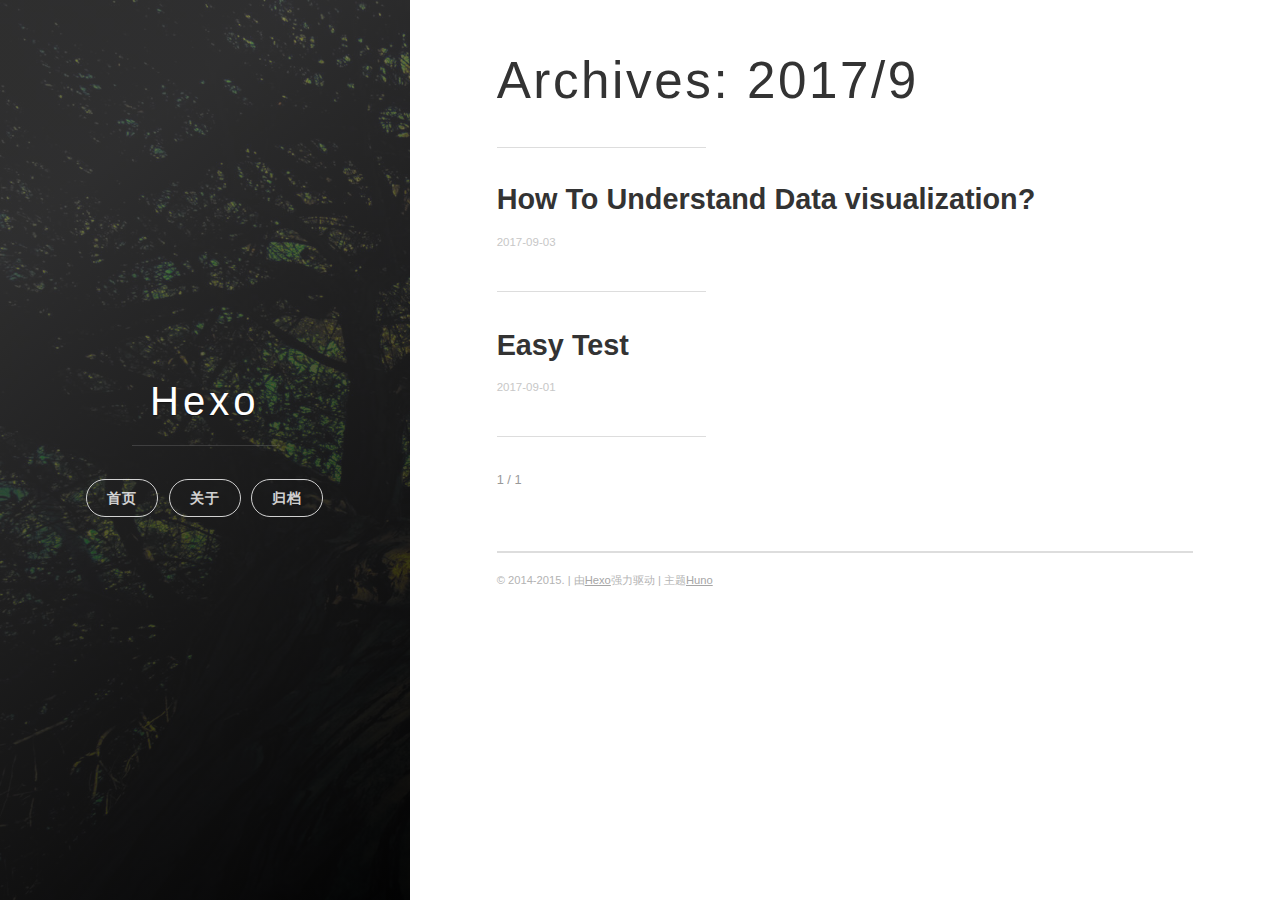
<file: archives/2017/09/index.html>
<!DOCTYPE html>
<html>
<head>
    <meta charset="utf-8">
    <meta http-equiv="X-UA-Compatible" content="chrome=1">

    

    <title>
      Archives: 2017/9 
    </title>

    <meta name="viewport" content="width=device-width, initial-scale=1, maximum-scale=1, user-scalable=no">
    
      <meta name="author" content="Delusion">
    
    

    <meta property="og:type" content="website">
<meta property="og:title" content="Archives: 2017&#x2F;9">
<meta property="og:url" content="http://yoursite.com/archives/2017/09/index.html">
<meta property="og:site_name" content="Hexo">
<meta name="twitter:card" content="summary">
<meta name="twitter:title" content="Archives: 2017&#x2F;9">
    
    
    
      <link rel="icon" type="image/x-icon" href="/favicon.png">
    
    <link rel="stylesheet" href="/css/uno.css">
    <link rel="stylesheet" href="/css/highlight.css">
    <link rel="stylesheet" href="/css/archive.css">
    <link rel="stylesheet" href="/css/china-social-icon.css">

</head>
<body>

    <span class="mobile btn-mobile-menu">
        <i class="icon icon-list btn-mobile-menu__icon"></i>
        <i class="icon icon-x-circle btn-mobile-close__icon hidden"></i>
    </span>

    

<header class="panel-cover panel-cover--collapsed">


  <div class="panel-main">

  
    <div class="panel-main__inner panel-inverted">
    <div class="panel-main__content">

        

        <h1 class="panel-cover__title panel-title"><a href="/" title="link to homepage">Hexo</a></h1>
        <hr class="panel-cover__divider" />

        

        <div class="navigation-wrapper">

          <nav class="cover-navigation cover-navigation--primary">
            <ul class="navigation">

              
                
                <li class="navigation__item"><a href="/#blog" title="" class="blog-button">首页</a></li>
              
                
                <li class="navigation__item"><a href="/about" title="" class="">关于</a></li>
              
                
                <li class="navigation__item"><a href="/archive" title="" class="">归档</a></li>
              

            </ul>
          </nav>

          <!-- ----------------------------
To add a new social icon simply duplicate one of the list items from below
and change the class in the <i> tag to match the desired social network
and then add your link to the <a>. Here is a full list of social network
classes that you can use:

    icon-social-500px
    icon-social-behance
    icon-social-delicious
    icon-social-designer-news
    icon-social-deviant-art
    icon-social-digg
    icon-social-dribbble
    icon-social-facebook
    icon-social-flickr
    icon-social-forrst
    icon-social-foursquare
    icon-social-github
    icon-social-google-plus
    icon-social-hi5
    icon-social-instagram
    icon-social-lastfm
    icon-social-linkedin
    icon-social-medium
    icon-social-myspace
    icon-social-path
    icon-social-pinterest
    icon-social-rdio
    icon-social-reddit
    icon-social-skype
    icon-social-spotify
    icon-social-stack-overflow
    icon-social-steam
    icon-social-stumbleupon
    icon-social-treehouse
    icon-social-tumblr
    icon-social-twitter
    icon-social-vimeo
    icon-social-xbox
    icon-social-yelp
    icon-social-youtube
    icon-social-zerply
    icon-mail

-------------------------------->

<!-- add social info here -->



        </div>

      </div>

    </div>

    <div class="panel-cover--overlay"></div>
  </div>
</header>

    <div class="content-wrapper">
        <div class="content-wrapper__inner entry">
            


  <h1 class="archive-title">Archives: 2017/9</h1>
  <hr class="post-list__divider" />


<div class="main-post-list">
    <ol class="post-list">
    
    
    <li>

      <h2 class="post-list__post-title post-title">
        <a href="/2017/09/03/How-To-Understand-Data-visualization/" title="link to How To Understand Data visualization?">How To Understand Data visualization?</a>
      </h2>

      <div class="post-list__meta">

        <time datetime="2017-09-03" class="post-list__meta--date date">2017-09-03</time> 
      </div>

      <div class="excerpt">
        
      </div>

      <hr class="post-list__divider" />
    </li>
    
    <li>

      <h2 class="post-list__post-title post-title">
        <a href="/2017/09/01/new-article/" title="link to Easy Test">Easy Test</a>
      </h2>

      <div class="post-list__meta">

        <time datetime="2017-09-01" class="post-list__meta--date date">2017-09-01</time> 
      </div>

      <div class="excerpt">
        
      </div>

      <hr class="post-list__divider" />
    </li>
    
  </ol>

  <hr class="post-list__divider " />

<nav class="pagination" role="navigation">
    

    <span class="pagination__page-number"> 1 / 1</span>
    
    
</nav>


</div>
            <footer class="footer">

    <span class="footer__copyright">&copy; 2014-2015. | 由<a href="https://hexo.io/">Hexo</a>强力驱动 | 主题<a href="https://github.com/someus/huno">Huno</a></span>
    
</footer>
        </div>
    </div>

    <!-- js files -->
    <script src="/js/jquery.min.js"></script>
    <script src="/js/main.js"></script>
    <script src="/js/scale.fix.js"></script>
    

    

    <script type="text/javascript" src="//cdn.mathjax.org/mathjax/latest/MathJax.js?config=TeX-AMS-MML_HTMLorMML"></script>
    <script type="text/javascript"> 
        $(document).ready(function(){
            MathJax.Hub.Config({ 
                tex2jax: {inlineMath: [['[latex]','[/latex]'], ['\\(','\\)']]} 
            });
        });
    </script>


    
    
    
    <!--kill ie6 -->
<!--[if IE 6]>
  <script src="//letskillie6.googlecode.com/svn/trunk/2/zh_CN.js"></script>
<![endif]-->

</body>
</html>
</file>
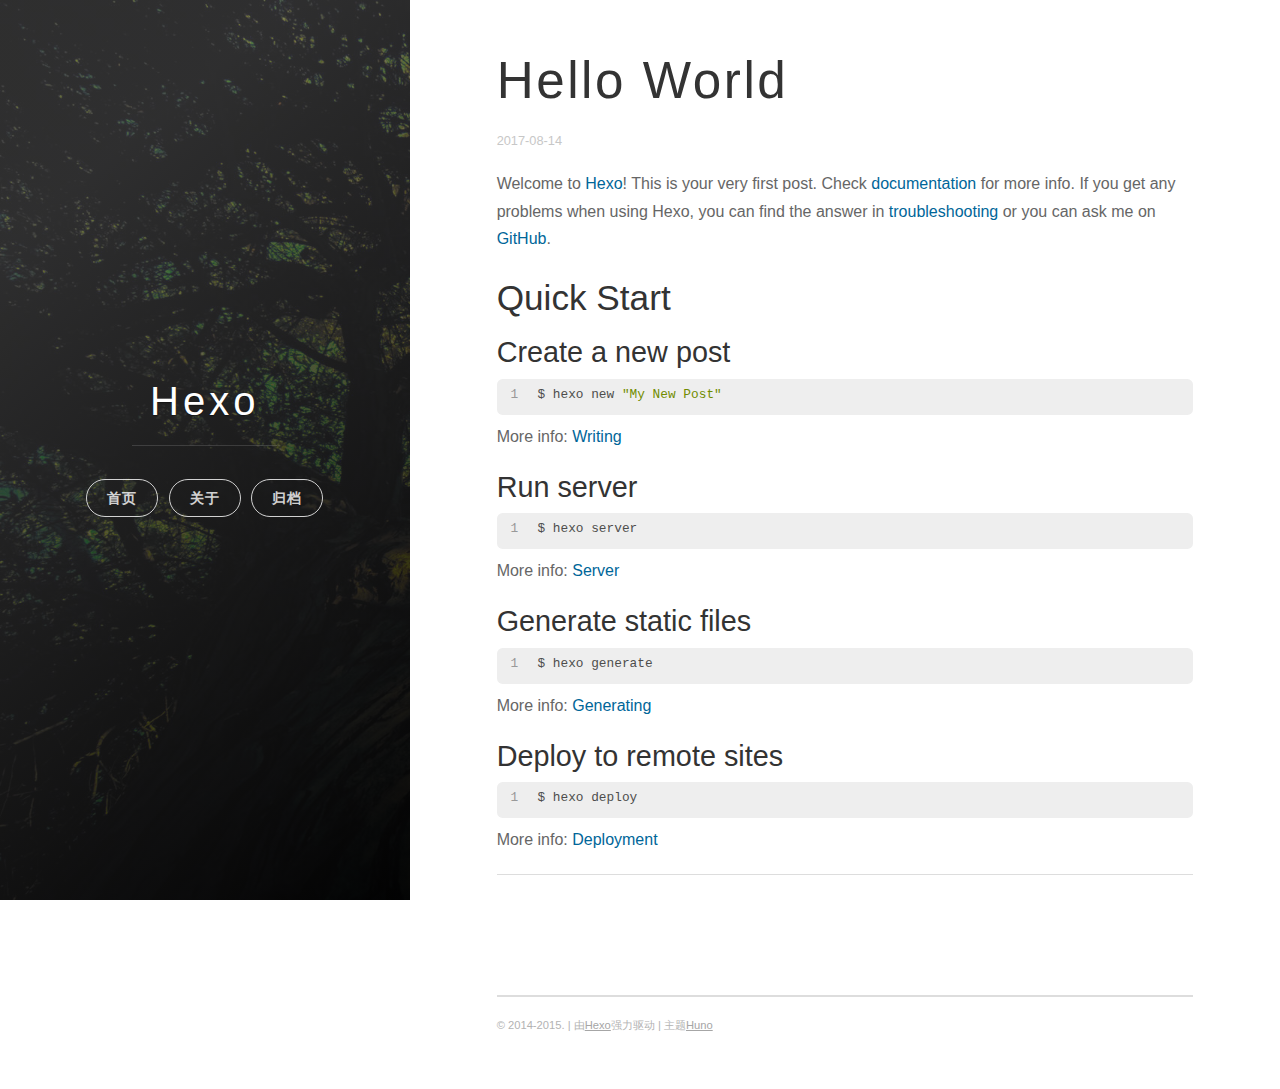
<file: 2017/08/14/hello-world/index.html>
<!DOCTYPE html>
<html>
<head>
    <meta charset="utf-8">
    <meta http-equiv="X-UA-Compatible" content="chrome=1">

    

    <title>
      Hello World | Hexo 
    </title>

    <meta name="viewport" content="width=device-width, initial-scale=1, maximum-scale=1, user-scalable=no">
    
      <meta name="author" content="Delusion">
    
    

    <meta name="description" content="Welcome to Hexo! This is your very first post. Check documentation for more info. If you get any problems when using Hexo, you can find the answer in troubleshooting or you can ask me on GitHub. Quick">
<meta property="og:type" content="article">
<meta property="og:title" content="Hello World | Hexo">
<meta property="og:url" content="http://yoursite.com/2017/08/14/hello-world/index.html">
<meta property="og:site_name" content="Hexo">
<meta property="og:description" content="Welcome to Hexo! This is your very first post. Check documentation for more info. If you get any problems when using Hexo, you can find the answer in troubleshooting or you can ask me on GitHub. Quick">
<meta property="og:updated_time" content="2017-08-14T07:05:28.874Z">
<meta name="twitter:card" content="summary">
<meta name="twitter:title" content="Hello World | Hexo">
<meta name="twitter:description" content="Welcome to Hexo! This is your very first post. Check documentation for more info. If you get any problems when using Hexo, you can find the answer in troubleshooting or you can ask me on GitHub. Quick">
    
    
    
      <link rel="icon" type="image/x-icon" href="/favicon.png">
    
    <link rel="stylesheet" href="/css/uno.css">
    <link rel="stylesheet" href="/css/highlight.css">
    <link rel="stylesheet" href="/css/archive.css">
    <link rel="stylesheet" href="/css/china-social-icon.css">

</head>
<body>

    <span class="mobile btn-mobile-menu">
        <i class="icon icon-list btn-mobile-menu__icon"></i>
        <i class="icon icon-x-circle btn-mobile-close__icon hidden"></i>
    </span>

    

<header class="panel-cover panel-cover--collapsed">


  <div class="panel-main">

  
    <div class="panel-main__inner panel-inverted">
    <div class="panel-main__content">

        

        <h1 class="panel-cover__title panel-title"><a href="/" title="link to homepage">Hexo</a></h1>
        <hr class="panel-cover__divider" />

        

        <div class="navigation-wrapper">

          <nav class="cover-navigation cover-navigation--primary">
            <ul class="navigation">

              
                
                <li class="navigation__item"><a href="/#blog" title="" class="blog-button">首页</a></li>
              
                
                <li class="navigation__item"><a href="/about" title="" class="">关于</a></li>
              
                
                <li class="navigation__item"><a href="/archive" title="" class="">归档</a></li>
              

            </ul>
          </nav>

          <!-- ----------------------------
To add a new social icon simply duplicate one of the list items from below
and change the class in the <i> tag to match the desired social network
and then add your link to the <a>. Here is a full list of social network
classes that you can use:

    icon-social-500px
    icon-social-behance
    icon-social-delicious
    icon-social-designer-news
    icon-social-deviant-art
    icon-social-digg
    icon-social-dribbble
    icon-social-facebook
    icon-social-flickr
    icon-social-forrst
    icon-social-foursquare
    icon-social-github
    icon-social-google-plus
    icon-social-hi5
    icon-social-instagram
    icon-social-lastfm
    icon-social-linkedin
    icon-social-medium
    icon-social-myspace
    icon-social-path
    icon-social-pinterest
    icon-social-rdio
    icon-social-reddit
    icon-social-skype
    icon-social-spotify
    icon-social-stack-overflow
    icon-social-steam
    icon-social-stumbleupon
    icon-social-treehouse
    icon-social-tumblr
    icon-social-twitter
    icon-social-vimeo
    icon-social-xbox
    icon-social-yelp
    icon-social-youtube
    icon-social-zerply
    icon-mail

-------------------------------->

<!-- add social info here -->



        </div>

      </div>

    </div>

    <div class="panel-cover--overlay"></div>
  </div>
</header>

    <div class="content-wrapper">
        <div class="content-wrapper__inner entry">
            

<article class="post-container post-container--single">

  <header class="post-header">
    
    <h1 class="post-title">Hello World</h1>

    

    <div class="post-meta">
      <time datetime="2017-08-14" class="post-meta__date date">2017-08-14</time> 

      <span class="post-meta__tags tags">

          

          

      </span>
    </div>
    
    

  </header>

  <section id="post-content" class="article-content post">
    <p>Welcome to <a href="https://hexo.io/" target="_blank" rel="external">Hexo</a>! This is your very first post. Check <a href="https://hexo.io/docs/" target="_blank" rel="external">documentation</a> for more info. If you get any problems when using Hexo, you can find the answer in <a href="https://hexo.io/docs/troubleshooting.html" target="_blank" rel="external">troubleshooting</a> or you can ask me on <a href="https://github.com/hexojs/hexo/issues" target="_blank" rel="external">GitHub</a>.</p>
<h2 id="Quick-Start"><a href="#Quick-Start" class="headerlink" title="Quick Start"></a>Quick Start</h2><h3 id="Create-a-new-post"><a href="#Create-a-new-post" class="headerlink" title="Create a new post"></a>Create a new post</h3><figure class="highlight bash"><table><tr><td class="gutter"><pre><div class="line">1</div></pre></td><td class="code"><pre><div class="line">$ hexo new <span class="string">"My New Post"</span></div></pre></td></tr></table></figure>
<p>More info: <a href="https://hexo.io/docs/writing.html" target="_blank" rel="external">Writing</a></p>
<h3 id="Run-server"><a href="#Run-server" class="headerlink" title="Run server"></a>Run server</h3><figure class="highlight bash"><table><tr><td class="gutter"><pre><div class="line">1</div></pre></td><td class="code"><pre><div class="line">$ hexo server</div></pre></td></tr></table></figure>
<p>More info: <a href="https://hexo.io/docs/server.html" target="_blank" rel="external">Server</a></p>
<h3 id="Generate-static-files"><a href="#Generate-static-files" class="headerlink" title="Generate static files"></a>Generate static files</h3><figure class="highlight bash"><table><tr><td class="gutter"><pre><div class="line">1</div></pre></td><td class="code"><pre><div class="line">$ hexo generate</div></pre></td></tr></table></figure>
<p>More info: <a href="https://hexo.io/docs/generating.html" target="_blank" rel="external">Generating</a></p>
<h3 id="Deploy-to-remote-sites"><a href="#Deploy-to-remote-sites" class="headerlink" title="Deploy to remote sites"></a>Deploy to remote sites</h3><figure class="highlight bash"><table><tr><td class="gutter"><pre><div class="line">1</div></pre></td><td class="code"><pre><div class="line">$ hexo deploy</div></pre></td></tr></table></figure>
<p>More info: <a href="https://hexo.io/docs/deployment.html" target="_blank" rel="external">Deployment</a></p>

  </section>

  <section class="post-comments">

    <!-- 将评论系统（例如Disqus、多说、友言、畅言等）提供的代码片段粘贴在这里 -->
    
</section>


</article>


            <footer class="footer">

    <span class="footer__copyright">&copy; 2014-2015. | 由<a href="https://hexo.io/">Hexo</a>强力驱动 | 主题<a href="https://github.com/someus/huno">Huno</a></span>
    
</footer>
        </div>
    </div>

    <!-- js files -->
    <script src="/js/jquery.min.js"></script>
    <script src="/js/main.js"></script>
    <script src="/js/scale.fix.js"></script>
    

    

    <script type="text/javascript" src="//cdn.mathjax.org/mathjax/latest/MathJax.js?config=TeX-AMS-MML_HTMLorMML"></script>
    <script type="text/javascript"> 
        $(document).ready(function(){
            MathJax.Hub.Config({ 
                tex2jax: {inlineMath: [['[latex]','[/latex]'], ['\\(','\\)']]} 
            });
        });
    </script>


    

    <script src="/js/awesome-toc.min.js"></script>
    <script>
        $(document).ready(function(){
            $.awesome_toc({
                overlay: true,
                contentId: "post-content",
            });
        });
    </script>


    
    
    <!--kill ie6 -->
<!--[if IE 6]>
  <script src="//letskillie6.googlecode.com/svn/trunk/2/zh_CN.js"></script>
<![endif]-->

</body>
</html>
</file>
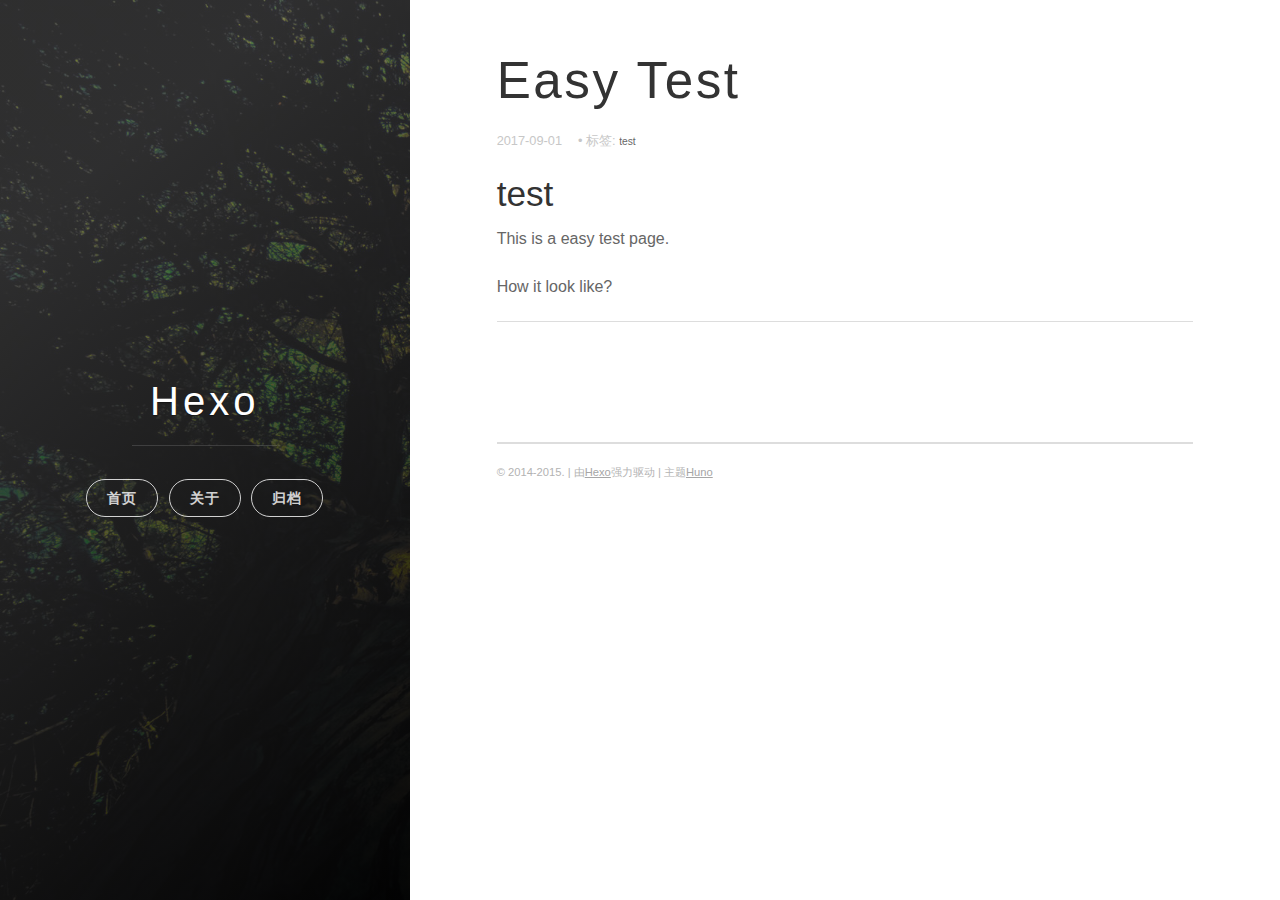
<file: 2017/09/01/new-article/index.html>
<!DOCTYPE html>
<html>
<head>
    <meta charset="utf-8">
    <meta http-equiv="X-UA-Compatible" content="chrome=1">

    

    <title>
      Easy Test | Hexo 
    </title>

    <meta name="viewport" content="width=device-width, initial-scale=1, maximum-scale=1, user-scalable=no">
    
      <meta name="author" content="Delusion">
    
    

    <meta name="description" content="testThis is a easy test page. How it look like?">
<meta name="keywords" content="test">
<meta property="og:type" content="article">
<meta property="og:title" content="Easy Test | Hexo">
<meta property="og:url" content="http://yoursite.com/2017/09/01/new-article/index.html">
<meta property="og:site_name" content="Hexo">
<meta property="og:description" content="testThis is a easy test page. How it look like?">
<meta property="og:updated_time" content="2017-09-06T08:48:33.312Z">
<meta name="twitter:card" content="summary">
<meta name="twitter:title" content="Easy Test | Hexo">
<meta name="twitter:description" content="testThis is a easy test page. How it look like?">
    
    
    
      <link rel="icon" type="image/x-icon" href="/favicon.png">
    
    <link rel="stylesheet" href="/css/uno.css">
    <link rel="stylesheet" href="/css/highlight.css">
    <link rel="stylesheet" href="/css/archive.css">
    <link rel="stylesheet" href="/css/china-social-icon.css">

</head>
<body>

    <span class="mobile btn-mobile-menu">
        <i class="icon icon-list btn-mobile-menu__icon"></i>
        <i class="icon icon-x-circle btn-mobile-close__icon hidden"></i>
    </span>

    

<header class="panel-cover panel-cover--collapsed">


  <div class="panel-main">

  
    <div class="panel-main__inner panel-inverted">
    <div class="panel-main__content">

        

        <h1 class="panel-cover__title panel-title"><a href="/" title="link to homepage">Hexo</a></h1>
        <hr class="panel-cover__divider" />

        

        <div class="navigation-wrapper">

          <nav class="cover-navigation cover-navigation--primary">
            <ul class="navigation">

              
                
                <li class="navigation__item"><a href="/#blog" title="" class="blog-button">首页</a></li>
              
                
                <li class="navigation__item"><a href="/about" title="" class="">关于</a></li>
              
                
                <li class="navigation__item"><a href="/archive" title="" class="">归档</a></li>
              

            </ul>
          </nav>

          <!-- ----------------------------
To add a new social icon simply duplicate one of the list items from below
and change the class in the <i> tag to match the desired social network
and then add your link to the <a>. Here is a full list of social network
classes that you can use:

    icon-social-500px
    icon-social-behance
    icon-social-delicious
    icon-social-designer-news
    icon-social-deviant-art
    icon-social-digg
    icon-social-dribbble
    icon-social-facebook
    icon-social-flickr
    icon-social-forrst
    icon-social-foursquare
    icon-social-github
    icon-social-google-plus
    icon-social-hi5
    icon-social-instagram
    icon-social-lastfm
    icon-social-linkedin
    icon-social-medium
    icon-social-myspace
    icon-social-path
    icon-social-pinterest
    icon-social-rdio
    icon-social-reddit
    icon-social-skype
    icon-social-spotify
    icon-social-stack-overflow
    icon-social-steam
    icon-social-stumbleupon
    icon-social-treehouse
    icon-social-tumblr
    icon-social-twitter
    icon-social-vimeo
    icon-social-xbox
    icon-social-yelp
    icon-social-youtube
    icon-social-zerply
    icon-mail

-------------------------------->

<!-- add social info here -->



        </div>

      </div>

    </div>

    <div class="panel-cover--overlay"></div>
  </div>
</header>

    <div class="content-wrapper">
        <div class="content-wrapper__inner entry">
            

<article class="post-container post-container--single">

  <header class="post-header">
    
    <h1 class="post-title">Easy Test</h1>

    

    <div class="post-meta">
      <time datetime="2017-09-01" class="post-meta__date date">2017-09-01</time> 

      <span class="post-meta__tags tags">

          

          
             &#8226; 标签:
            <font class="tags">
              <a class="tags-link" href="/tags/test/">test</a>
            </font>
          

      </span>
    </div>
    
    

  </header>

  <section id="post-content" class="article-content post">
    <h2 id="test"><a href="#test" class="headerlink" title="test"></a>test</h2><p>This is a easy test page.</p>
<p>How it look like?</p>

  </section>

  <section class="post-comments">

    <!-- 将评论系统（例如Disqus、多说、友言、畅言等）提供的代码片段粘贴在这里 -->
    
</section>


</article>


            <footer class="footer">

    <span class="footer__copyright">&copy; 2014-2015. | 由<a href="https://hexo.io/">Hexo</a>强力驱动 | 主题<a href="https://github.com/someus/huno">Huno</a></span>
    
</footer>
        </div>
    </div>

    <!-- js files -->
    <script src="/js/jquery.min.js"></script>
    <script src="/js/main.js"></script>
    <script src="/js/scale.fix.js"></script>
    

    

    <script type="text/javascript" src="//cdn.mathjax.org/mathjax/latest/MathJax.js?config=TeX-AMS-MML_HTMLorMML"></script>
    <script type="text/javascript"> 
        $(document).ready(function(){
            MathJax.Hub.Config({ 
                tex2jax: {inlineMath: [['[latex]','[/latex]'], ['\\(','\\)']]} 
            });
        });
    </script>


    

    <script src="/js/awesome-toc.min.js"></script>
    <script>
        $(document).ready(function(){
            $.awesome_toc({
                overlay: true,
                contentId: "post-content",
            });
        });
    </script>


    
    
    <!--kill ie6 -->
<!--[if IE 6]>
  <script src="//letskillie6.googlecode.com/svn/trunk/2/zh_CN.js"></script>
<![endif]-->

</body>
</html>
</file>
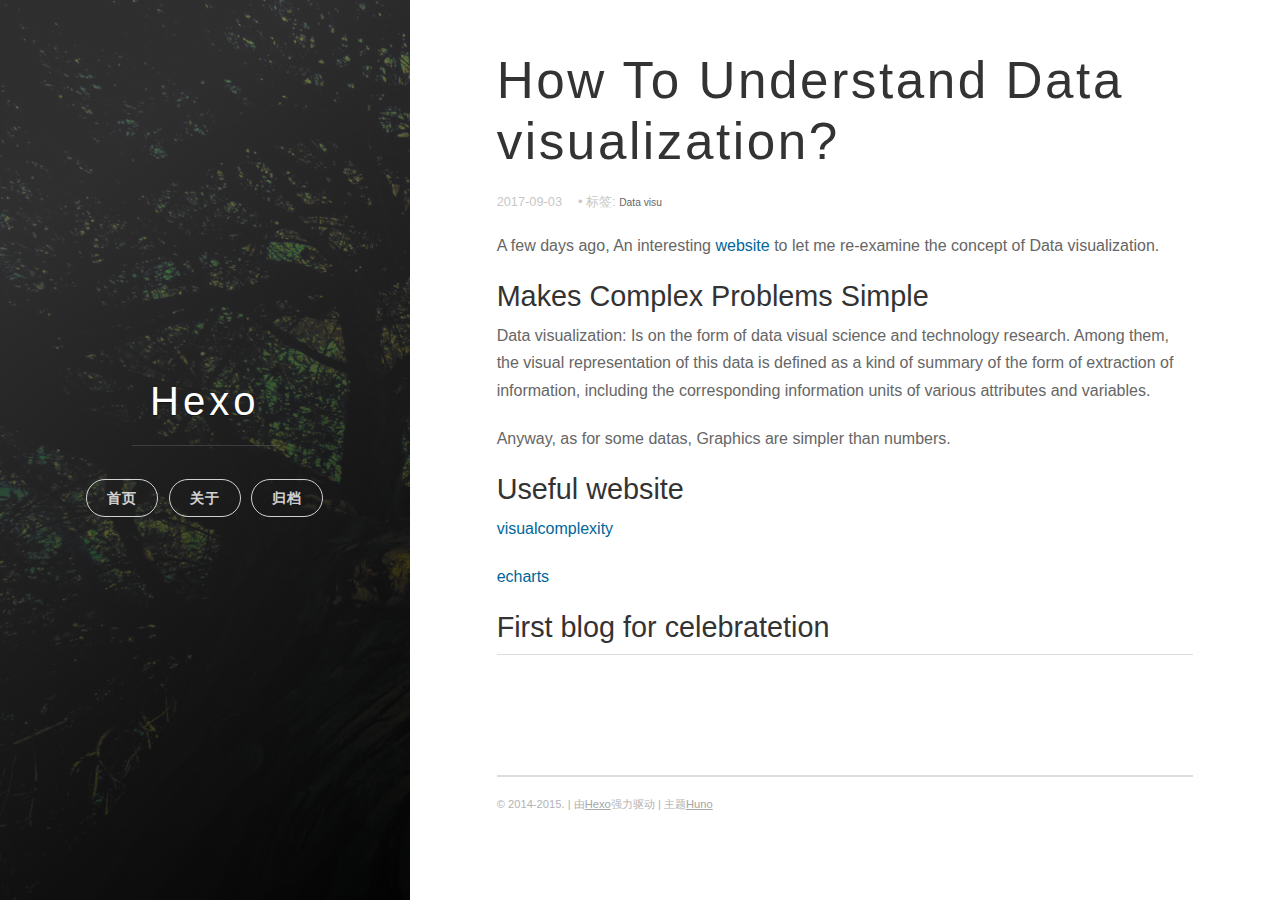
<file: 2017/09/03/How-To-Understand-Data-visualization/index.html>
<!DOCTYPE html>
<html>
<head>
    <meta charset="utf-8">
    <meta http-equiv="X-UA-Compatible" content="chrome=1">

    

    <title>
      How To Understand Data visualization? | Hexo 
    </title>

    <meta name="viewport" content="width=device-width, initial-scale=1, maximum-scale=1, user-scalable=no">
    
      <meta name="author" content="Delusion">
    
    

    <meta name="description" content="A few days ago, An interesting website to let me re-examine the concept of Data visualization. Makes Complex Problems SimpleData visualization: Is on the form of data visual science and technology res">
<meta name="keywords" content="Data visu">
<meta property="og:type" content="article">
<meta property="og:title" content="How To Understand Data visualization? | Hexo">
<meta property="og:url" content="http://yoursite.com/2017/09/03/How-To-Understand-Data-visualization/index.html">
<meta property="og:site_name" content="Hexo">
<meta property="og:description" content="A few days ago, An interesting website to let me re-examine the concept of Data visualization. Makes Complex Problems SimpleData visualization: Is on the form of data visual science and technology res">
<meta property="og:updated_time" content="2017-09-04T13:20:02.465Z">
<meta name="twitter:card" content="summary">
<meta name="twitter:title" content="How To Understand Data visualization? | Hexo">
<meta name="twitter:description" content="A few days ago, An interesting website to let me re-examine the concept of Data visualization. Makes Complex Problems SimpleData visualization: Is on the form of data visual science and technology res">
    
    
    
      <link rel="icon" type="image/x-icon" href="/favicon.png">
    
    <link rel="stylesheet" href="/css/uno.css">
    <link rel="stylesheet" href="/css/highlight.css">
    <link rel="stylesheet" href="/css/archive.css">
    <link rel="stylesheet" href="/css/china-social-icon.css">

</head>
<body>

    <span class="mobile btn-mobile-menu">
        <i class="icon icon-list btn-mobile-menu__icon"></i>
        <i class="icon icon-x-circle btn-mobile-close__icon hidden"></i>
    </span>

    

<header class="panel-cover panel-cover--collapsed">


  <div class="panel-main">

  
    <div class="panel-main__inner panel-inverted">
    <div class="panel-main__content">

        

        <h1 class="panel-cover__title panel-title"><a href="/" title="link to homepage">Hexo</a></h1>
        <hr class="panel-cover__divider" />

        

        <div class="navigation-wrapper">

          <nav class="cover-navigation cover-navigation--primary">
            <ul class="navigation">

              
                
                <li class="navigation__item"><a href="/#blog" title="" class="blog-button">首页</a></li>
              
                
                <li class="navigation__item"><a href="/about" title="" class="">关于</a></li>
              
                
                <li class="navigation__item"><a href="/archive" title="" class="">归档</a></li>
              

            </ul>
          </nav>

          <!-- ----------------------------
To add a new social icon simply duplicate one of the list items from below
and change the class in the <i> tag to match the desired social network
and then add your link to the <a>. Here is a full list of social network
classes that you can use:

    icon-social-500px
    icon-social-behance
    icon-social-delicious
    icon-social-designer-news
    icon-social-deviant-art
    icon-social-digg
    icon-social-dribbble
    icon-social-facebook
    icon-social-flickr
    icon-social-forrst
    icon-social-foursquare
    icon-social-github
    icon-social-google-plus
    icon-social-hi5
    icon-social-instagram
    icon-social-lastfm
    icon-social-linkedin
    icon-social-medium
    icon-social-myspace
    icon-social-path
    icon-social-pinterest
    icon-social-rdio
    icon-social-reddit
    icon-social-skype
    icon-social-spotify
    icon-social-stack-overflow
    icon-social-steam
    icon-social-stumbleupon
    icon-social-treehouse
    icon-social-tumblr
    icon-social-twitter
    icon-social-vimeo
    icon-social-xbox
    icon-social-yelp
    icon-social-youtube
    icon-social-zerply
    icon-mail

-------------------------------->

<!-- add social info here -->



        </div>

      </div>

    </div>

    <div class="panel-cover--overlay"></div>
  </div>
</header>

    <div class="content-wrapper">
        <div class="content-wrapper__inner entry">
            

<article class="post-container post-container--single">

  <header class="post-header">
    
    <h1 class="post-title">How To Understand Data visualization?</h1>

    

    <div class="post-meta">
      <time datetime="2017-09-03" class="post-meta__date date">2017-09-03</time> 

      <span class="post-meta__tags tags">

          

          
             &#8226; 标签:
            <font class="tags">
              <a class="tags-link" href="/tags/Data-visu/">Data visu</a>
            </font>
          

      </span>
    </div>
    
    

  </header>

  <section id="post-content" class="article-content post">
    <p>A few days ago, An interesting <a href="https://www.zhihu.com/question/21132076" target="_blank" rel="external">website</a> to let me re-examine the concept of Data visualization.</p>
<h3 id="Makes-Complex-Problems-Simple"><a href="#Makes-Complex-Problems-Simple" class="headerlink" title="Makes Complex Problems Simple"></a>Makes Complex Problems Simple</h3><p>Data visualization: Is on the form of data visual science and technology research. Among them, the visual representation of this data is defined as a kind of summary of the form of extraction of information, including the corresponding information units of various attributes and variables.</p>
<p>Anyway, as for some datas, Graphics are simpler than numbers.</p>
<h3 id="Useful-website"><a href="#Useful-website" class="headerlink" title="Useful website"></a>Useful website</h3><p><a href="http://www.visualcomplexity.com/vc/" target="_blank" rel="external">visualcomplexity</a></p>
<p><a href="http://echarts.baidu.com/echarts2/doc/example.html" target="_blank" rel="external">echarts</a></p>
<h3 id="First-blog-for-celebratetion"><a href="#First-blog-for-celebratetion" class="headerlink" title="First blog for celebratetion"></a>First blog for celebratetion</h3>
  </section>

  <section class="post-comments">

    <!-- 将评论系统（例如Disqus、多说、友言、畅言等）提供的代码片段粘贴在这里 -->
    
</section>


</article>


            <footer class="footer">

    <span class="footer__copyright">&copy; 2014-2015. | 由<a href="https://hexo.io/">Hexo</a>强力驱动 | 主题<a href="https://github.com/someus/huno">Huno</a></span>
    
</footer>
        </div>
    </div>

    <!-- js files -->
    <script src="/js/jquery.min.js"></script>
    <script src="/js/main.js"></script>
    <script src="/js/scale.fix.js"></script>
    

    

    <script type="text/javascript" src="//cdn.mathjax.org/mathjax/latest/MathJax.js?config=TeX-AMS-MML_HTMLorMML"></script>
    <script type="text/javascript"> 
        $(document).ready(function(){
            MathJax.Hub.Config({ 
                tex2jax: {inlineMath: [['[latex]','[/latex]'], ['\\(','\\)']]} 
            });
        });
    </script>


    

    <script src="/js/awesome-toc.min.js"></script>
    <script>
        $(document).ready(function(){
            $.awesome_toc({
                overlay: true,
                contentId: "post-content",
            });
        });
    </script>


    
    
    <!--kill ie6 -->
<!--[if IE 6]>
  <script src="//letskillie6.googlecode.com/svn/trunk/2/zh_CN.js"></script>
<![endif]-->

</body>
</html>
</file>
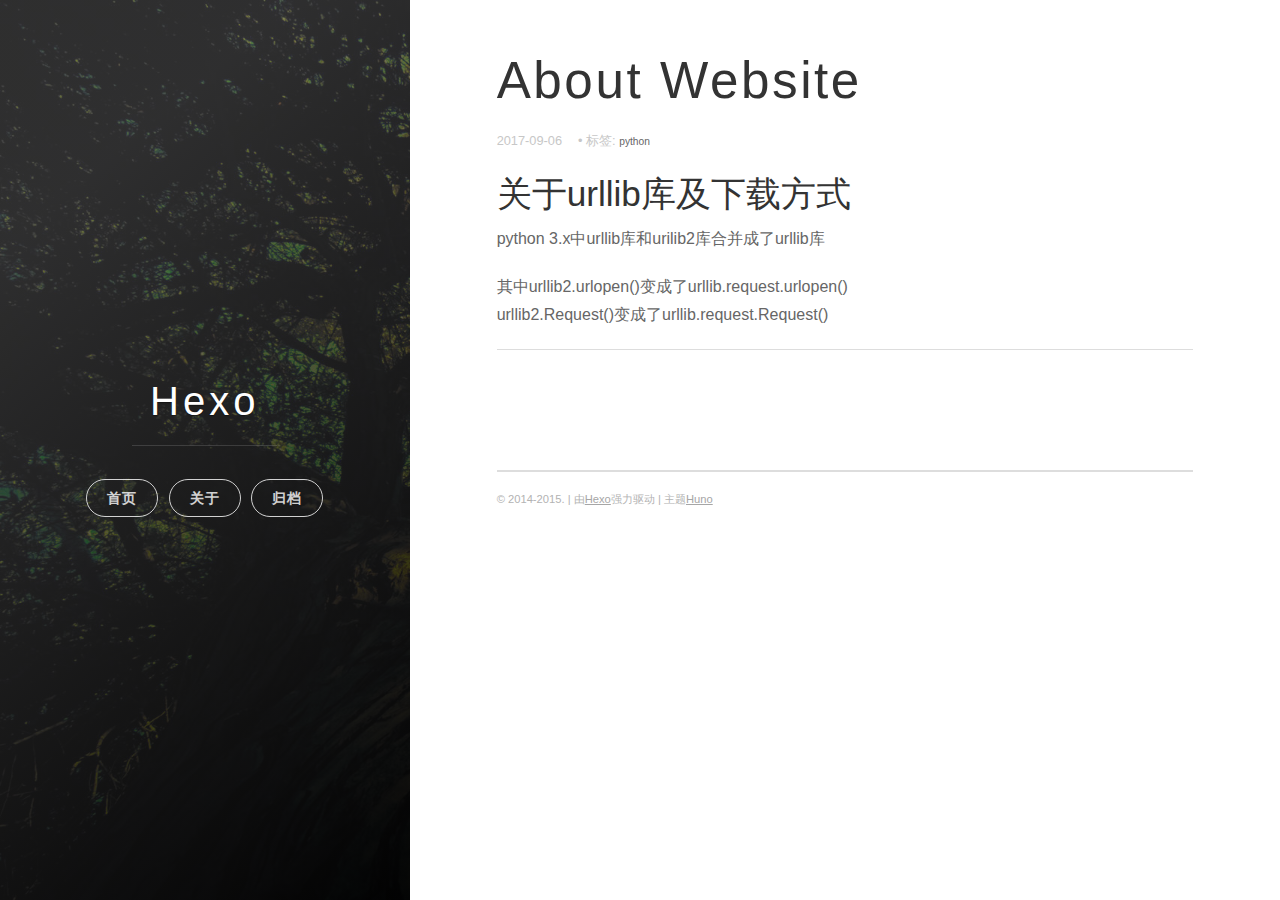
<file: 2017/09/06/about-website/index.html>
<!DOCTYPE html>
<html>
<head>
    <meta charset="utf-8">
    <meta http-equiv="X-UA-Compatible" content="chrome=1">

    

    <title>
      About Website | Hexo 
    </title>

    <meta name="viewport" content="width=device-width, initial-scale=1, maximum-scale=1, user-scalable=no">
    
      <meta name="author" content="Delusion">
    
    

    <meta name="description" content="关于urllib库及下载方式python 3.x中urllib库和urilib2库合并成了urllib库 其中urllib2.urlopen()变成了urllib.request.urlopen()    urllib2.Request()变成了urllib.request.Request()">
<meta name="keywords" content="python">
<meta property="og:type" content="article">
<meta property="og:title" content="About Website | Hexo">
<meta property="og:url" content="http://yoursite.com/2017/09/06/about-website/index.html">
<meta property="og:site_name" content="Hexo">
<meta property="og:description" content="关于urllib库及下载方式python 3.x中urllib库和urilib2库合并成了urllib库 其中urllib2.urlopen()变成了urllib.request.urlopen()    urllib2.Request()变成了urllib.request.Request()">
<meta property="og:updated_time" content="2017-09-06T09:13:23.000Z">
<meta name="twitter:card" content="summary">
<meta name="twitter:title" content="About Website | Hexo">
<meta name="twitter:description" content="关于urllib库及下载方式python 3.x中urllib库和urilib2库合并成了urllib库 其中urllib2.urlopen()变成了urllib.request.urlopen()    urllib2.Request()变成了urllib.request.Request()">
    
    
    
      <link rel="icon" type="image/x-icon" href="/favicon.png">
    
    <link rel="stylesheet" href="/css/uno.css">
    <link rel="stylesheet" href="/css/highlight.css">
    <link rel="stylesheet" href="/css/archive.css">
    <link rel="stylesheet" href="/css/china-social-icon.css">

</head>
<body>

    <span class="mobile btn-mobile-menu">
        <i class="icon icon-list btn-mobile-menu__icon"></i>
        <i class="icon icon-x-circle btn-mobile-close__icon hidden"></i>
    </span>

    

<header class="panel-cover panel-cover--collapsed">


  <div class="panel-main">

  
    <div class="panel-main__inner panel-inverted">
    <div class="panel-main__content">

        

        <h1 class="panel-cover__title panel-title"><a href="/" title="link to homepage">Hexo</a></h1>
        <hr class="panel-cover__divider" />

        

        <div class="navigation-wrapper">

          <nav class="cover-navigation cover-navigation--primary">
            <ul class="navigation">

              
                
                <li class="navigation__item"><a href="/#blog" title="" class="blog-button">首页</a></li>
              
                
                <li class="navigation__item"><a href="/about" title="" class="">关于</a></li>
              
                
                <li class="navigation__item"><a href="/archive" title="" class="">归档</a></li>
              

            </ul>
          </nav>

          <!-- ----------------------------
To add a new social icon simply duplicate one of the list items from below
and change the class in the <i> tag to match the desired social network
and then add your link to the <a>. Here is a full list of social network
classes that you can use:

    icon-social-500px
    icon-social-behance
    icon-social-delicious
    icon-social-designer-news
    icon-social-deviant-art
    icon-social-digg
    icon-social-dribbble
    icon-social-facebook
    icon-social-flickr
    icon-social-forrst
    icon-social-foursquare
    icon-social-github
    icon-social-google-plus
    icon-social-hi5
    icon-social-instagram
    icon-social-lastfm
    icon-social-linkedin
    icon-social-medium
    icon-social-myspace
    icon-social-path
    icon-social-pinterest
    icon-social-rdio
    icon-social-reddit
    icon-social-skype
    icon-social-spotify
    icon-social-stack-overflow
    icon-social-steam
    icon-social-stumbleupon
    icon-social-treehouse
    icon-social-tumblr
    icon-social-twitter
    icon-social-vimeo
    icon-social-xbox
    icon-social-yelp
    icon-social-youtube
    icon-social-zerply
    icon-mail

-------------------------------->

<!-- add social info here -->



        </div>

      </div>

    </div>

    <div class="panel-cover--overlay"></div>
  </div>
</header>

    <div class="content-wrapper">
        <div class="content-wrapper__inner entry">
            

<article class="post-container post-container--single">

  <header class="post-header">
    
    <h1 class="post-title">About Website</h1>

    

    <div class="post-meta">
      <time datetime="2017-09-06" class="post-meta__date date">2017-09-06</time> 

      <span class="post-meta__tags tags">

          

          
             &#8226; 标签:
            <font class="tags">
              <a class="tags-link" href="/tags/python/">python</a>
            </font>
          

      </span>
    </div>
    
    

  </header>

  <section id="post-content" class="article-content post">
    <h2 id="关于urllib库及下载方式"><a href="#关于urllib库及下载方式" class="headerlink" title="关于urllib库及下载方式"></a>关于urllib库及下载方式</h2><p>python 3.x中urllib库和urilib2库合并成了urllib库</p>
<p>其中urllib2.urlopen()变成了urllib.request.urlopen()<br>    urllib2.Request()变成了urllib.request.Request()</p>

  </section>

  <section class="post-comments">

    <!-- 将评论系统（例如Disqus、多说、友言、畅言等）提供的代码片段粘贴在这里 -->
    
</section>


</article>


            <footer class="footer">

    <span class="footer__copyright">&copy; 2014-2015. | 由<a href="https://hexo.io/">Hexo</a>强力驱动 | 主题<a href="https://github.com/someus/huno">Huno</a></span>
    
</footer>
        </div>
    </div>

    <!-- js files -->
    <script src="/js/jquery.min.js"></script>
    <script src="/js/main.js"></script>
    <script src="/js/scale.fix.js"></script>
    

    

    <script type="text/javascript" src="//cdn.mathjax.org/mathjax/latest/MathJax.js?config=TeX-AMS-MML_HTMLorMML"></script>
    <script type="text/javascript"> 
        $(document).ready(function(){
            MathJax.Hub.Config({ 
                tex2jax: {inlineMath: [['[latex]','[/latex]'], ['\\(','\\)']]} 
            });
        });
    </script>


    

    <script src="/js/awesome-toc.min.js"></script>
    <script>
        $(document).ready(function(){
            $.awesome_toc({
                overlay: true,
                contentId: "post-content",
            });
        });
    </script>


    
    
    <!--kill ie6 -->
<!--[if IE 6]>
  <script src="//letskillie6.googlecode.com/svn/trunk/2/zh_CN.js"></script>
<![endif]-->

</body>
</html>
</file>
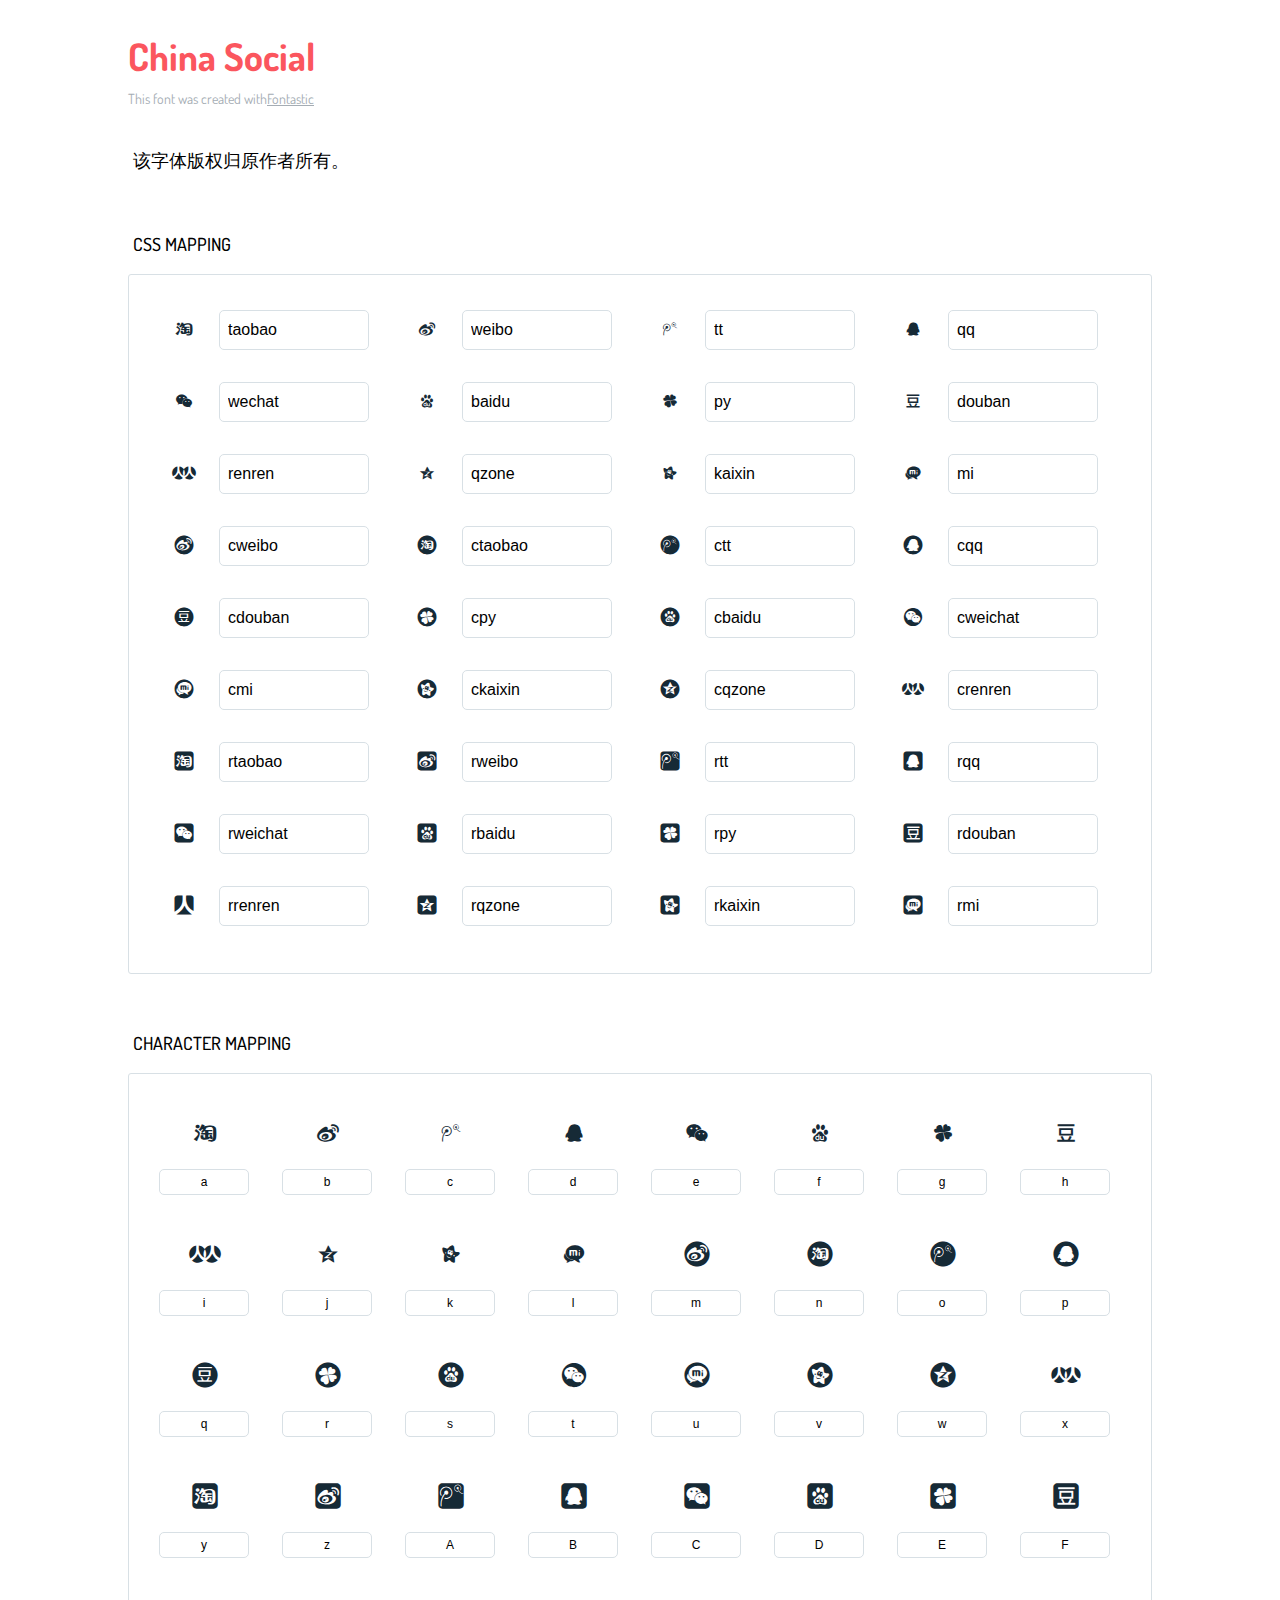
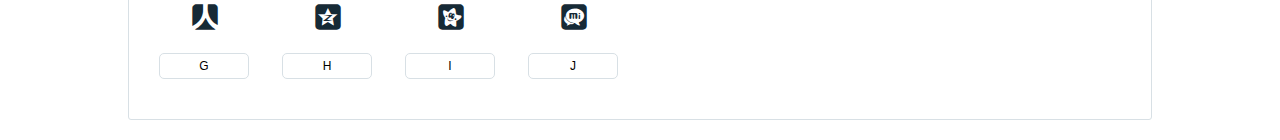
<file: fonts/china-social/readme.html>
<!DOCTYPE html>
<html lang="en">
  <head>
    <meta charset="utf-8">
    <meta http-equiv="X-UA-Compatible" content="IE=edge,chrome=1">
    <meta name="viewport" content="width=device-width,initial-scale=1">
    <title>Font Reference - China Social</title>
    <link href="http://fonts.googleapis.com/css?family=Dosis:400,500,700" rel="stylesheet" type="text/css">
    <link rel="stylesheet" href="../../css/china-social-icon.css">
    <style type="text/css">
      html,body,div,span,applet,object,iframe,h1,h2,h3,h4,h5,h6,p,blockquote,pre,a,abbr,acronym,address,big,cite,code,del,dfn,em,img,ins,kbd,q,s,samp,small,strike,strong,sub,sup,tt,var,dl,dt,dd,ol,ul,li,fieldset,form,label,legend,table,caption,tbody,tfoot,thead,tr,th,td{margin:0;padding:0;border:0;outline:0;font-weight:inherit;font-style:inherit;font-family:inherit;font-size:100%;vertical-align:baseline}
body{line-height:1;color:#000;background:#fff}
ol,ul{list-style:none}
table{border-collapse:separate;border-spacing:0;vertical-align:middle}
caption,th,td{text-align:left;font-weight:normal;vertical-align:middle}
a img{border:none}
*{-webkit-box-sizing:border-box;-moz-box-sizing:border-box;box-sizing:border-box}
body{font-family:'Dosis','Tahoma',sans-serif}
.container{margin:15px auto;width:80%}
h1{margin:40px 0 20px;font-weight:700;font-size:38px;line-height:32px;color:#fb565e}
h2{font-size:18px;padding:0 0 21px 5px;margin:45px 0 0 0;text-transform:uppercase;font-weight:500}
.small{font-size:14px;color:#a5adb4;}
.small a{color:#a5adb4;}
.small a:hover{color:#fb565e}
.glyphs.character-mapping{margin:0 0 20px 0;padding:20px 0 20px 30px;color:rgba(0,0,0,0.5);border:1px solid #d8e0e5;-webkit-border-radius:3px;border-radius:3px;}
.glyphs.character-mapping li{margin:0 30px 20px 0;display:inline-block;width:90px}
.glyphs.character-mapping .icon{margin:10px 0 10px 15px;padding:15px;position:relative;width:55px;height:55px;color:#162a36 !important;overflow:hidden;-webkit-border-radius:3px;border-radius:3px;font-size:32px;}
.glyphs.character-mapping .icon svg{fill:#000}
.glyphs.character-mapping input{margin:0;padding:5px 0;line-height:12px;font-size:12px;display:block;width:100%;border:1px solid #d8e0e5;-webkit-border-radius:5px;border-radius:5px;text-align:center;outline:0;}
.glyphs.character-mapping input:focus{border:1px solid #fbde4a;-webkit-box-shadow:inset 0 0 3px #fbde4a;box-shadow:inset 0 0 3px #fbde4a}
.glyphs.character-mapping input:hover{-webkit-box-shadow:inset 0 0 3px #fbde4a;box-shadow:inset 0 0 3px #fbde4a}
.glyphs.css-mapping{margin:0 0 60px 0;padding:30px 0 20px 30px;color:rgba(0,0,0,0.5);border:1px solid #d8e0e5;-webkit-border-radius:3px;border-radius:3px;}
.glyphs.css-mapping li{margin:0 30px 20px 0;padding:0;display:inline-block;overflow:hidden}
.glyphs.css-mapping .icon{margin:0;margin-right:10px;padding:13px;height:50px;width:50px;color:#162a36 !important;overflow:hidden;float:left;font-size:24px}
.glyphs.css-mapping input{margin:0;margin-top:5px;padding:8px;line-height:16px;font-size:16px;display:block;width:150px;height:40px;border:1px solid #d8e0e5;-webkit-border-radius:5px;border-radius:5px;background:#fff;outline:0;float:right;}
.glyphs.css-mapping input:focus{border:1px solid #fbde4a;-webkit-box-shadow:inset 0 0 3px #fbde4a;box-shadow:inset 0 0 3px #fbde4a}
.glyphs.css-mapping input:hover{-webkit-box-shadow:inset 0 0 3px #fbde4a;box-shadow:inset 0 0 3px #fbde4a}

      
    </style>
  </head>
  <body>
    <div class="container">
      <h1>China Social</h1>
      <p class="small">This font was created with<a href="http://fontastic.me/">Fontastic</a></p>
      <h2>该字体版权归原作者所有。</h2>
      <h2>CSS mapping</h2>
      <ul class="glyphs css-mapping">
        <li>
          <div class="icon cs-icon-taobao"></div>
          <input type="text" readonly="readonly" value="taobao">
        </li>
        <li>
          <div class="icon cs-icon-weibo"></div>
          <input type="text" readonly="readonly" value="weibo">
        </li>
        <li>
          <div class="icon cs-icon-tt"></div>
          <input type="text" readonly="readonly" value="tt">
        </li>
        <li>
          <div class="icon cs-icon-qq"></div>
          <input type="text" readonly="readonly" value="qq">
        </li>
        <li>
          <div class="icon cs-icon-wechat"></div>
          <input type="text" readonly="readonly" value="wechat">
        </li>
        <li>
          <div class="icon cs-icon-baidu"></div>
          <input type="text" readonly="readonly" value="baidu">
        </li>
        <li>
          <div class="icon cs-icon-py"></div>
          <input type="text" readonly="readonly" value="py">
        </li>
        <li>
          <div class="icon cs-icon-douban"></div>
          <input type="text" readonly="readonly" value="douban">
        </li>
        <li>
          <div class="icon cs-icon-renren"></div>
          <input type="text" readonly="readonly" value="renren">
        </li>
        <li>
          <div class="icon cs-icon-qzone"></div>
          <input type="text" readonly="readonly" value="qzone">
        </li>
        <li>
          <div class="icon cs-icon-kaixin"></div>
          <input type="text" readonly="readonly" value="kaixin">
        </li>
        <li>
          <div class="icon cs-icon-mi"></div>
          <input type="text" readonly="readonly" value="mi">
        </li>
        <li>
          <div class="icon cs-icon-cweibo"></div>
          <input type="text" readonly="readonly" value="cweibo">
        </li>
        <li>
          <div class="icon cs-icon-ctaobao"></div>
          <input type="text" readonly="readonly" value="ctaobao">
        </li>
        <li>
          <div class="icon cs-icon-ctt"></div>
          <input type="text" readonly="readonly" value="ctt">
        </li>
        <li>
          <div class="icon cs-icon-cqq"></div>
          <input type="text" readonly="readonly" value="cqq">
        </li>
        <li>
          <div class="icon cs-icon-cdouban"></div>
          <input type="text" readonly="readonly" value="cdouban">
        </li>
        <li>
          <div class="icon cs-icon-cpy"></div>
          <input type="text" readonly="readonly" value="cpy">
        </li>
        <li>
          <div class="icon cs-icon-cbaidu"></div>
          <input type="text" readonly="readonly" value="cbaidu">
        </li>
        <li>
          <div class="icon cs-icon-cweichat"></div>
          <input type="text" readonly="readonly" value="cweichat">
        </li>
        <li>
          <div class="icon cs-icon-cmi"></div>
          <input type="text" readonly="readonly" value="cmi">
        </li>
        <li>
          <div class="icon cs-icon-ckaixin"></div>
          <input type="text" readonly="readonly" value="ckaixin">
        </li>
        <li>
          <div class="icon cs-icon-cqzone"></div>
          <input type="text" readonly="readonly" value="cqzone">
        </li>
        <li>
          <div class="icon cs-icon-crenren"></div>
          <input type="text" readonly="readonly" value="crenren">
        </li>
        <li>
          <div class="icon cs-icon-rtaobao"></div>
          <input type="text" readonly="readonly" value="rtaobao">
        </li>
        <li>
          <div class="icon cs-icon-rweibo"></div>
          <input type="text" readonly="readonly" value="rweibo">
        </li>
        <li>
          <div class="icon cs-icon-rtt"></div>
          <input type="text" readonly="readonly" value="rtt">
        </li>
        <li>
          <div class="icon cs-icon-rqq"></div>
          <input type="text" readonly="readonly" value="rqq">
        </li>
        <li>
          <div class="icon cs-icon-rweichat"></div>
          <input type="text" readonly="readonly" value="rweichat">
        </li>
        <li>
          <div class="icon cs-icon-rbaidu"></div>
          <input type="text" readonly="readonly" value="rbaidu">
        </li>
        <li>
          <div class="icon cs-icon-rpy"></div>
          <input type="text" readonly="readonly" value="rpy">
        </li>
        <li>
          <div class="icon cs-icon-rdouban"></div>
          <input type="text" readonly="readonly" value="rdouban">
        </li>
        <li>
          <div class="icon cs-icon-rrenren"></div>
          <input type="text" readonly="readonly" value="rrenren">
        </li>
        <li>
          <div class="icon cs-icon-rqzone"></div>
          <input type="text" readonly="readonly" value="rqzone">
        </li>
        <li>
          <div class="icon cs-icon-rkaixin"></div>
          <input type="text" readonly="readonly" value="rkaixin">
        </li>
        <li>
          <div class="icon cs-icon-rmi"></div>
          <input type="text" readonly="readonly" value="rmi">
        </li>
      </ul>
      <h2>Character mapping</h2>
      <ul class="glyphs character-mapping">
        <li>
          <div data-icon="a" class="icon"></div>
          <input type="text" readonly="readonly" value="a">
        </li>
        <li>
          <div data-icon="b" class="icon"></div>
          <input type="text" readonly="readonly" value="b">
        </li>
        <li>
          <div data-icon="c" class="icon"></div>
          <input type="text" readonly="readonly" value="c">
        </li>
        <li>
          <div data-icon="d" class="icon"></div>
          <input type="text" readonly="readonly" value="d">
        </li>
        <li>
          <div data-icon="e" class="icon"></div>
          <input type="text" readonly="readonly" value="e">
        </li>
        <li>
          <div data-icon="f" class="icon"></div>
          <input type="text" readonly="readonly" value="f">
        </li>
        <li>
          <div data-icon="g" class="icon"></div>
          <input type="text" readonly="readonly" value="g">
        </li>
        <li>
          <div data-icon="h" class="icon"></div>
          <input type="text" readonly="readonly" value="h">
        </li>
        <li>
          <div data-icon="i" class="icon"></div>
          <input type="text" readonly="readonly" value="i">
        </li>
        <li>
          <div data-icon="j" class="icon"></div>
          <input type="text" readonly="readonly" value="j">
        </li>
        <li>
          <div data-icon="k" class="icon"></div>
          <input type="text" readonly="readonly" value="k">
        </li>
        <li>
          <div data-icon="l" class="icon"></div>
          <input type="text" readonly="readonly" value="l">
        </li>
        <li>
          <div data-icon="m" class="icon"></div>
          <input type="text" readonly="readonly" value="m">
        </li>
        <li>
          <div data-icon="n" class="icon"></div>
          <input type="text" readonly="readonly" value="n">
        </li>
        <li>
          <div data-icon="o" class="icon"></div>
          <input type="text" readonly="readonly" value="o">
        </li>
        <li>
          <div data-icon="p" class="icon"></div>
          <input type="text" readonly="readonly" value="p">
        </li>
        <li>
          <div data-icon="q" class="icon"></div>
          <input type="text" readonly="readonly" value="q">
        </li>
        <li>
          <div data-icon="r" class="icon"></div>
          <input type="text" readonly="readonly" value="r">
        </li>
        <li>
          <div data-icon="s" class="icon"></div>
          <input type="text" readonly="readonly" value="s">
        </li>
        <li>
          <div data-icon="t" class="icon"></div>
          <input type="text" readonly="readonly" value="t">
        </li>
        <li>
          <div data-icon="u" class="icon"></div>
          <input type="text" readonly="readonly" value="u">
        </li>
        <li>
          <div data-icon="v" class="icon"></div>
          <input type="text" readonly="readonly" value="v">
        </li>
        <li>
          <div data-icon="w" class="icon"></div>
          <input type="text" readonly="readonly" value="w">
        </li>
        <li>
          <div data-icon="x" class="icon"></div>
          <input type="text" readonly="readonly" value="x">
        </li>
        <li>
          <div data-icon="y" class="icon"></div>
          <input type="text" readonly="readonly" value="y">
        </li>
        <li>
          <div data-icon="z" class="icon"></div>
          <input type="text" readonly="readonly" value="z">
        </li>
        <li>
          <div data-icon="A" class="icon"></div>
          <input type="text" readonly="readonly" value="A">
        </li>
        <li>
          <div data-icon="B" class="icon"></div>
          <input type="text" readonly="readonly" value="B">
        </li>
        <li>
          <div data-icon="C" class="icon"></div>
          <input type="text" readonly="readonly" value="C">
        </li>
        <li>
          <div data-icon="D" class="icon"></div>
          <input type="text" readonly="readonly" value="D">
        </li>
        <li>
          <div data-icon="E" class="icon"></div>
          <input type="text" readonly="readonly" value="E">
        </li>
        <li>
          <div data-icon="F" class="icon"></div>
          <input type="text" readonly="readonly" value="F">
        </li>
        <li>
          <div data-icon="G" class="icon"></div>
          <input type="text" readonly="readonly" value="G">
        </li>
        <li>
          <div data-icon="H" class="icon"></div>
          <input type="text" readonly="readonly" value="H">
        </li>
        <li>
          <div data-icon="I" class="icon"></div>
          <input type="text" readonly="readonly" value="I">
        </li>
        <li>
          <div data-icon="J" class="icon"></div>
          <input type="text" readonly="readonly" value="J">
        </li>
      </ul>
    </div><script type="text/javascript">
(function() {
  var glyphs, _i, _len, _ref;

  _ref = document.getElementsByClassName('glyphs');
  for (_i = 0, _len = _ref.length; _i < _len; _i++) {
    glyphs = _ref[_i];
    glyphs.addEventListener('click', function(event) {
      if (event.target.tagName === 'INPUT') {
        return event.target.select();
      }
    });
  }

}).call(this);
</script>
  </body>
</html>
</file>
<file: css/highlight.css>
.article-content pre,
.article-content .highlight,
.article-content .highlight pre {
  background: #eee;
  margin: 0.5em 0;
  padding: 0.5em 2%;
  color: #4d4d4c;
  line-height: 1.2;
  font-size: 0.8em;
  -webkit-border-radius: 0.35em;
  border-radius: 0.35em;
  word-wrap: break-word;
}
@media phone {
  .article-content pre,
  .article-content .highlight,
  .article-content .highlight pre {
    font-size: 0.9em;
  }
}
.article-content .highlight .gutter pre,
.article-content .gist .gist-file .gist-data .line-numbers {
  color: #999;
  font-size: 0.8em;
}
@media phone {
  .article-content .highlight .gutter pre,
  .article-content .gist .gist-file .gist-data .line-numbers {
    font-size: 0.9em;
    line-height: 1.2;
  }
}
.article-content pre {
  font-family: Consolas, Menlo, Monaco, Lucida Console, Liberation Mono, DejaVu Sans Mono, Bitstream Vera Sans Mono, Courier New, monospace, serif;
}
.article-content .highlight {
  overflow: auto;
  font-size: 1em;
}
@media phone {
  .article-content .highlight {
    font-size: 0.9em;
  }
}
.article-content .highlight pre {
  border: none;
  margin: 0;
  padding: 0;
}
.article-content .highlight table {
  margin: 0;
  width: auto;
}
.article-content .highlight td {
  border: none;
  padding: 0;
}
.article-content .highlight figcaption {
  font-size: 0.85em;
  text-align: left;
  color: #8e908c;
  line-height: 1em;
  padding: 0.5em 0;
  margin-bottom: 0.5em;
}
.article-content .highlight figcaption a {
  float: right;
}
.article-content .highlight .gutter pre {
  text-align: right;
  padding-right: 1.5em;
}
.article-content .highlight .line {
  height: 20px;
}
.article-content .gist {
  margin: 0.5em 0;
  background: #eee;
  padding: 1em 2%;
  -webkit-border-radius: 0.35em;
  border-radius: 0.35em;
}
.article-content .gist .gist-file {
  border: none;
  font-family: Consolas, Menlo, Monaco, Lucida Console, Liberation Mono, DejaVu Sans Mono, Bitstream Vera Sans Mono, Courier New, monospace, serif;
  margin: 0;
}
.article-content .gist .gist-file .gist-data {
  background: none;
  border: none;
}
.article-content .gist .gist-file .gist-data .line-numbers {
  background: none;
  border: none;
  padding: 0 1.5em 0 0;
}
.article-content .gist .gist-file .gist-data .line-data {
  padding: 0 !important;
}
.article-content .gist .gist-file .highlight {
  margin: 0;
  padding: 0;
  border: none;
  background: #eee;
}
.article-content .gist .gist-file .gist-meta {
  background: #eee;
  color: #8e908c;
  font: 0.85em font-serif;
  text-shadow: 0 0;
  padding: 0;
  margin-top: 1em;
}
.article-content .gist .gist-file .gist-meta a {
  color: color-blue;
  font-weight: normal;
}
.article-content .gist .gist-file .gist-meta a:hover {
  color: color-theme;
}
pre .comment,
pre .title {
  color: #8e908c;
}
pre .variable,
pre .attribute,
pre .tag,
pre .regexp,
pre .ruby .constant,
pre .xml .tag .title,
pre .xml .pi,
pre .xml .doctype,
pre .html .doctype,
pre .css .id,
pre .css .class,
pre .css .pseudo {
  color: #c82829;
}
pre .number,
pre .preprocessor,
pre .built_in,
pre .literal,
pre .params,
pre .constant {
  color: #f5871f;
}
pre .class,
pre .ruby .class .title,
pre .css .rules .attribute {
  color: #718c00;
}
pre .string,
pre .value,
pre .inheritance,
pre .header,
pre .ruby .symbol,
pre .xml .cdata {
  color: #718c00;
}
pre .css .hexcolor {
  color: #3e999f;
}
pre .function,
pre .python .decorator,
pre .python .title,
pre .ruby .function .title,
pre .ruby .title .keyword,
pre .perl .sub,
pre .javascript .title,
pre .coffeescript .title {
  color: #4271ae;
}
pre .keyword,
pre .javascript .function {
  color: #8959a8;
}
</file>
<file: css/archive.css>
.archive-meta h3 {
    line-height: 2.0;
}

.archive-meta sup {
    font-size: 10px;
    -moz-border-radius: 5px; 
    -webkit-border-radius: 5px; 
    border-radius: 5px;
    background: #ddd none repeat scroll 0 0;
    vertical-align: top;
}

.archive-meta span {
    margin-right: 20px;
}

.archive-meta .archive-list-count::before {
    content: " (";
}

.archive-meta .archive-list-count::after {
    content: ")";
}
</file>
<file: css/china-social-icon.css>
@charset "UTF-8";

@font-face {
  font-family: "china-social";
  src:url("../fonts/china-social/china-social.eot");
  src:url("../fonts/china-social/china-social.eot?#iefix") format("embedded-opentype"),
    url("../fonts/china-social/china-social.woff") format("woff"),
    url("../fonts/china-social/china-social.ttf") format("truetype"),
    url("../fonts/china-social/china-social.svg#china-social") format("svg");
  font-weight: normal;
  font-style: normal;

}

[data-icon]:before {
  font-family: "china-social" !important;
  content: attr(data-icon);
  font-style: normal !important;
  font-weight: normal !important;
  font-variant: normal !important;
  text-transform: none !important;
  speak: none;
  line-height: 1;
  -webkit-font-smoothing: antialiased;
  -moz-osx-font-smoothing: grayscale;
}

[class^="cs-icon-"]:before,
[class*=" cs-icon-"]:before {
  font-family: "china-social" !important;
  font-style: normal !important;
  font-weight: normal !important;
  font-variant: normal !important;
  text-transform: none !important;
  speak: none;
  line-height: 1;
  -webkit-font-smoothing: antialiased;
  -moz-osx-font-smoothing: grayscale;
}

.cs-icon-taobao:before {
  content: "a";
}
.cs-icon-weibo:before {
  content: "b";
}
.cs-icon-tt:before {
  content: "c";
}
.cs-icon-qq:before {
  content: "d";
}
.cs-icon-wechat:before {
  content: "e";
}
.cs-icon-baidu:before {
  content: "f";
}
.cs-icon-py:before {
  content: "g";
}
.cs-icon-douban:before {
  content: "h";
}
.cs-icon-renren:before {
  content: "i";
}
.cs-icon-qzone:before {
  content: "j";
}
.cs-icon-kaixin:before {
  content: "k";
}
.cs-icon-mi:before {
  content: "l";
}
.cs-icon-cweibo:before {
  content: "m";
}
.cs-icon-ctaobao:before {
  content: "n";
}
.cs-icon-ctt:before {
  content: "o";
}
.cs-icon-cqq:before {
  content: "p";
}
.cs-icon-cdouban:before {
  content: "q";
}
.cs-icon-cpy:before {
  content: "r";
}
.cs-icon-cbaidu:before {
  content: "s";
}
.cs-icon-cweichat:before {
  content: "t";
}
.cs-icon-cmi:before {
  content: "u";
}
.cs-icon-ckaixin:before {
  content: "v";
}
.cs-icon-cqzone:before {
  content: "w";
}
.cs-icon-crenren:before {
  content: "x";
}
.cs-icon-rtaobao:before {
  content: "y";
}
.cs-icon-rweibo:before {
  content: "z";
}
.cs-icon-rtt:before {
  content: "A";
}
.cs-icon-rqq:before {
  content: "B";
}
.cs-icon-rweichat:before {
  content: "C";
}
.cs-icon-rbaidu:before {
  content: "D";
}
.cs-icon-rpy:before {
  content: "E";
}
.cs-icon-rdouban:before {
  content: "F";
}
.cs-icon-rrenren:before {
  content: "G";
}
.cs-icon-rqzone:before {
  content: "H";
}
.cs-icon-rkaixin:before {
  content: "I";
}
.cs-icon-rmi:before {
  content: "J";
}
</file>
<file: css/uno.css>
/*@import 'http://fonts.googleapis.com/css?family=Raleway:400,700|Roboto+Slab:300,400)';*/

/* http://meyerweb.com/eric/tools/css/reset/
   v2.0 | 20110126
   License: none (public domain)
*/
@import url(../css/animate.css);
html, body, div, span, applet, object, iframe, h1, h2, h3, h4, h5, h6, p, blockquote, pre, a, abbr, acronym, address, big, cite, code, del, dfn, em, img, ins, kbd, q, s, samp, small, strike, strong, sub, sup, tt, var, b, u, i, center, dl, dt, dd, ol, ul, li, fieldset, form, label, legend, table, caption, tbody, tfoot, thead, tr, th, td, article, aside, canvas, details, embed, figure, figcaption, footer, header, hgroup, menu, nav, output, ruby, section, summary, time, mark, audio, video {
  margin: 0;
  padding: 0;
  border: 0;
  font-size: 100%;
  font: inherit;
  vertical-align: baseline; }

/* HTML5 display-role reset for older browsers */
article, aside, details, figcaption, figure, footer, header, hgroup, menu, nav, section {
  display: block; }

body {
  line-height: 1; }

ol, ul {
  list-style: none; }

blockquote, q {
  quotes: none; }

blockquote:before, blockquote:after {
  content: '';
  content: none; }

q:before, q:after {
  content: '';
  content: none; }



body {
  width: 100%;
  *zoom: 1; }
  body:before, body:after {
    content: "";
    display: table; }
  body:after {
    clear: both; }

/*
 * Foundation Icons v 3.0
 * Made by ZURB 2013 http://zurb.com/playground/foundation-icon-fonts-3
 * MIT License
 */
@font-face {
  font-family: "foundation-icons";
  src: url("../fonts/foundation-icons/foundation-icons.eot");
  src: url("../fonts/foundation-icons/foundation-icons.eot?#iefix") format("embedded-opentype"), url("../fonts/foundation-icons/foundation-icons.woff") format("woff"), url("../fonts/foundation-icons/foundation-icons.ttf") format("truetype"), url("../fonts/foundation-icons/foundation-icons.svg#fontcustom") format("svg");
  font-weight: normal;
  font-style: normal; }
.icon:before {
  font-family: "foundation-icons";
  font-style: normal;
  font-weight: normal;
  font-variant: normal;
  text-transform: none;
  line-height: 1;
  -webkit-font-smoothing: antialiased;
  display: inline-block;
  text-decoration: inherit; }

.icon-address-book:before {
  content: "\f100"; }

.icon-alert:before {
  content: "\f101"; }

.icon-align-center:before {
  content: "\f102"; }

.icon-align-justify:before {
  content: "\f103"; }

.icon-align-left:before {
  content: "\f104"; }

.icon-align-right:before {
  content: "\f105"; }

.icon-anchor:before {
  content: "\f106"; }

.icon-annotate:before {
  content: "\f107"; }

.icon-archive:before {
  content: "\f108"; }

.icon-arrow-down:before {
  content: "\f109"; }

.icon-arrow-left:before {
  content: "\f10a"; }

.icon-arrow-right:before {
  content: "\f10b"; }

.icon-arrow-up:before {
  content: "\f10c"; }

.icon-arrows-compress:before {
  content: "\f10d"; }

.icon-arrows-expand:before {
  content: "\f10e"; }

.icon-arrows-in:before {
  content: "\f10f"; }

.icon-arrows-out:before {
  content: "\f110"; }

.icon-asl:before {
  content: "\f111"; }

.icon-asterisk:before {
  content: "\f112"; }

.icon-at-sign:before {
  content: "\f113"; }

.icon-background-color:before {
  content: "\f114"; }

.icon-battery-empty:before {
  content: "\f115"; }

.icon-battery-full:before {
  content: "\f116"; }

.icon-battery-half:before {
  content: "\f117"; }

.icon-bitcoin-circle:before {
  content: "\f118"; }

.icon-bitcoin:before {
  content: "\f119"; }

.icon-blind:before {
  content: "\f11a"; }

.icon-bluetooth:before {
  content: "\f11b"; }

.icon-bold:before {
  content: "\f11c"; }

.icon-book-bookmark:before {
  content: "\f11d"; }

.icon-book:before {
  content: "\f11e"; }

.icon-bookmark:before {
  content: "\f11f"; }

.icon-braille:before {
  content: "\f120"; }

.icon-burst-new:before {
  content: "\f121"; }

.icon-burst-sale:before {
  content: "\f122"; }

.icon-burst:before {
  content: "\f123"; }

.icon-calendar:before {
  content: "\f124"; }

.icon-camera:before {
  content: "\f125"; }

.icon-check:before {
  content: "\f126"; }

.icon-checkbox:before {
  content: "\f127"; }

.icon-clipboard-notes:before {
  content: "\f128"; }

.icon-clipboard-pencil:before {
  content: "\f129"; }

.icon-clipboard:before {
  content: "\f12a"; }

.icon-clock:before {
  content: "\f12b"; }

.icon-closed-caption:before {
  content: "\f12c"; }

.icon-cloud:before {
  content: "\f12d"; }

.icon-comment-minus:before {
  content: "\f12e"; }

.icon-comment-quotes:before {
  content: "\f12f"; }

.icon-comment-video:before {
  content: "\f130"; }

.icon-comment:before {
  content: "\f131"; }

.icon-comments:before {
  content: "\f132"; }

.icon-compass:before {
  content: "\f133"; }

.icon-contrast:before {
  content: "\f134"; }

.icon-credit-card:before {
  content: "\f135"; }

.icon-crop:before {
  content: "\f136"; }

.icon-crown:before {
  content: "\f137"; }

.icon-css3:before {
  content: "\f138"; }

.icon-database:before {
  content: "\f139"; }

.icon-die-five:before {
  content: "\f13a"; }

.icon-die-four:before {
  content: "\f13b"; }

.icon-die-one:before {
  content: "\f13c"; }

.icon-die-six:before {
  content: "\f13d"; }

.icon-die-three:before {
  content: "\f13e"; }

.icon-die-two:before {
  content: "\f13f"; }

.icon-dislike:before {
  content: "\f140"; }

.icon-dollar-bill:before {
  content: "\f141"; }

.icon-dollar:before {
  content: "\f142"; }

.icon-download:before {
  content: "\f143"; }

.icon-eject:before {
  content: "\f144"; }

.icon-elevator:before {
  content: "\f145"; }

.icon-euro:before {
  content: "\f146"; }

.icon-eye:before {
  content: "\f147"; }

.icon-fast-forward:before {
  content: "\f148"; }

.icon-female-symbol:before {
  content: "\f149"; }

.icon-female:before {
  content: "\f14a"; }

.icon-filter:before {
  content: "\f14b"; }

.icon-first-aid:before {
  content: "\f14c"; }

.icon-flag:before {
  content: "\f14d"; }

.icon-folder-add:before {
  content: "\f14e"; }

.icon-folder-lock:before {
  content: "\f14f"; }

.icon-folder:before {
  content: "\f150"; }

.icon-foot:before {
  content: "\f151"; }

.icon-foundation:before {
  content: "\f152"; }

.icon-graph-bar:before {
  content: "\f153"; }

.icon-graph-horizontal:before {
  content: "\f154"; }

.icon-graph-pie:before {
  content: "\f155"; }

.icon-graph-trend:before {
  content: "\f156"; }

.icon-guide-dog:before {
  content: "\f157"; }

.icon-hearing-aid:before {
  content: "\f158"; }

.icon-heart:before {
  content: "\f159"; }

.icon-home:before {
  content: "\f15a"; }

.icon-html5:before {
  content: "\f15b"; }

.icon-indent-less:before {
  content: "\f15c"; }

.icon-indent-more:before {
  content: "\f15d"; }

.icon-info:before {
  content: "\f15e"; }

.icon-italic:before {
  content: "\f15f"; }

.icon-key:before {
  content: "\f160"; }

.icon-laptop:before {
  content: "\f161"; }

.icon-layout:before {
  content: "\f162"; }

.icon-lightbulb:before {
  content: "\f163"; }

.icon-like:before {
  content: "\f164"; }

.icon-link:before {
  content: "\f165"; }

.icon-list-bullet:before {
  content: "\f166"; }

.icon-list-number:before {
  content: "\f167"; }

.icon-list-thumbnails:before {
  content: "\f168"; }

.icon-list:before {
  content: "\f169"; }

.icon-lock:before {
  content: "\f16a"; }

.icon-loop:before {
  content: "\f16b"; }

.icon-magnifying-glass:before {
  content: "\f16c"; }

.icon-mail:before {
  content: "\f16d"; }

.icon-male-female:before {
  content: "\f16e"; }

.icon-male-symbol:before {
  content: "\f16f"; }

.icon-male:before {
  content: "\f170"; }

.icon-map:before {
  content: "\f171"; }

.icon-marker:before {
  content: "\f172"; }

.icon-megaphone:before {
  content: "\f173"; }

.icon-microphone:before {
  content: "\f174"; }

.icon-minus-circle:before {
  content: "\f175"; }

.icon-minus:before {
  content: "\f176"; }

.icon-mobile-signal:before {
  content: "\f177"; }

.icon-mobile:before {
  content: "\f178"; }

.icon-monitor:before {
  content: "\f179"; }

.icon-mountains:before {
  content: "\f17a"; }

.icon-music:before {
  content: "\f17b"; }

.icon-next:before {
  content: "\f17c"; }

.icon-no-dogs:before {
  content: "\f17d"; }

.icon-no-smoking:before {
  content: "\f17e"; }

.icon-page-add:before {
  content: "\f17f"; }

.icon-page-copy:before {
  content: "\f180"; }

.icon-page-csv:before {
  content: "\f181"; }

.icon-page-delete:before {
  content: "\f182"; }

.icon-page-doc:before {
  content: "\f183"; }

.icon-page-edit:before {
  content: "\f184"; }

.icon-page-export-csv:before {
  content: "\f185"; }

.icon-page-export-doc:before {
  content: "\f186"; }

.icon-page-export-pdf:before {
  content: "\f187"; }

.icon-page-export:before {
  content: "\f188"; }

.icon-page-filled:before {
  content: "\f189"; }

.icon-page-multiple:before {
  content: "\f18a"; }

.icon-page-pdf:before {
  content: "\f18b"; }

.icon-page-remove:before {
  content: "\f18c"; }

.icon-page-search:before {
  content: "\f18d"; }

.icon-page:before {
  content: "\f18e"; }

.icon-paint-bucket:before {
  content: "\f18f"; }

.icon-paperclip:before {
  content: "\f190"; }

.icon-pause:before {
  content: "\f191"; }

.icon-paw:before {
  content: "\f192"; }

.icon-paypal:before {
  content: "\f193"; }

.icon-pencil:before {
  content: "\f194"; }

.icon-photo:before {
  content: "\f195"; }

.icon-play-circle:before {
  content: "\f196"; }

.icon-play-video:before {
  content: "\f197"; }

.icon-play:before {
  content: "\f198"; }

.icon-plus:before {
  content: "\f199"; }

.icon-pound:before {
  content: "\f19a"; }

.icon-power:before {
  content: "\f19b"; }

.icon-previous:before {
  content: "\f19c"; }

.icon-price-tag:before {
  content: "\f19d"; }

.icon-pricetag-multiple:before {
  content: "\f19e"; }

.icon-print:before {
  content: "\f19f"; }

.icon-prohibited:before {
  content: "\f1a0"; }

.icon-projection-screen:before {
  content: "\f1a1"; }

.icon-puzzle:before {
  content: "\f1a2"; }

.icon-quote:before {
  content: "\f1a3"; }

.icon-record:before {
  content: "\f1a4"; }

.icon-refresh:before {
  content: "\f1a5"; }

.icon-results-demographics:before {
  content: "\f1a6"; }

.icon-results:before {
  content: "\f1a7"; }

.icon-rewind-ten:before {
  content: "\f1a8"; }

.icon-rewind:before {
  content: "\f1a9"; }

.icon-rss:before {
  content: "\f1aa"; }

.icon-safety-cone:before {
  content: "\f1ab"; }

.icon-save:before {
  content: "\f1ac"; }

.icon-share:before {
  content: "\f1ad"; }

.icon-sheriff-badge:before {
  content: "\f1ae"; }

.icon-shield:before {
  content: "\f1af"; }

.icon-shopping-bag:before {
  content: "\f1b0"; }

.icon-shopping-cart:before {
  content: "\f1b1"; }

.icon-shuffle:before {
  content: "\f1b2"; }

.icon-skull:before {
  content: "\f1b3"; }

.icon-social-500px:before {
  content: "\f1b4"; }

.icon-social-adobe:before {
  content: "\f1b5"; }

.icon-social-amazon:before {
  content: "\f1b6"; }

.icon-social-android:before {
  content: "\f1b7"; }

.icon-social-apple:before {
  content: "\f1b8"; }

.icon-social-behance:before {
  content: "\f1b9"; }

.icon-social-bing:before {
  content: "\f1ba"; }

.icon-social-blogger:before {
  content: "\f1bb"; }

.icon-social-delicious:before {
  content: "\f1bc"; }

.icon-social-designer-news:before {
  content: "\f1bd"; }

.icon-social-deviant-art:before {
  content: "\f1be"; }

.icon-social-digg:before {
  content: "\f1bf"; }

.icon-social-dribbble:before {
  content: "\f1c0"; }

.icon-social-drive:before {
  content: "\f1c1"; }

.icon-social-dropbox:before {
  content: "\f1c2"; }

.icon-social-evernote:before {
  content: "\f1c3"; }

.icon-social-facebook:before {
  content: "\f1c4"; }

.icon-social-flickr:before {
  content: "\f1c5"; }

.icon-social-forrst:before {
  content: "\f1c6"; }

.icon-social-foursquare:before {
  content: "\f1c7"; }

.icon-social-game-center:before {
  content: "\f1c8"; }

.icon-social-github:before {
  content: "\f1c9"; }

.icon-social-google-plus:before {
  content: "\f1ca"; }

.icon-social-hacker-news:before {
  content: "\f1cb"; }

.icon-social-hi5:before {
  content: "\f1cc"; }

.icon-social-instagram:before {
  content: "\f1cd"; }

.icon-social-joomla:before {
  content: "\f1ce"; }

.icon-social-lastfm:before {
  content: "\f1cf"; }

.icon-social-linkedin:before {
  content: "\f1d0"; }

.icon-social-medium:before {
  content: "\f1d1"; }

.icon-social-myspace:before {
  content: "\f1d2"; }

.icon-social-orkut:before {
  content: "\f1d3"; }

.icon-social-path:before {
  content: "\f1d4"; }

.icon-social-picasa:before {
  content: "\f1d5"; }

.icon-social-pinterest:before {
  content: "\f1d6"; }

.icon-social-rdio:before {
  content: "\f1d7"; }

.icon-social-reddit:before {
  content: "\f1d8"; }

.icon-social-skillshare:before {
  content: "\f1d9"; }

.icon-social-skype:before {
  content: "\f1da"; }

.icon-social-smashing-mag:before {
  content: "\f1db"; }

.icon-social-snapchat:before {
  content: "\f1dc"; }

.icon-social-spotify:before {
  content: "\f1dd"; }

.icon-social-squidoo:before {
  content: "\f1de"; }

.icon-social-stack-overflow:before {
  content: "\f1df"; }

.icon-social-steam:before {
  content: "\f1e0"; }

.icon-social-stumbleupon:before {
  content: "\f1e1"; }

.icon-social-treehouse:before {
  content: "\f1e2"; }

.icon-social-tumblr:before {
  content: "\f1e3"; }

.icon-social-twitter:before {
  content: "\f1e4"; }

.icon-social-vimeo:before {
  content: "\f1e5"; }

.icon-social-windows:before {
  content: "\f1e6"; }

.icon-social-xbox:before {
  content: "\f1e7"; }

.icon-social-yahoo:before {
  content: "\f1e8"; }

.icon-social-yelp:before {
  content: "\f1e9"; }

.icon-social-youtube:before {
  content: "\f1ea"; }

.icon-social-zerply:before {
  content: "\f1eb"; }

.icon-social-zurb:before {
  content: "\f1ec"; }

.icon-sound:before {
  content: "\f1ed"; }

.icon-star:before {
  content: "\f1ee"; }

.icon-stop:before {
  content: "\f1ef"; }

.icon-strikethrough:before {
  content: "\f1f0"; }

.icon-subscript:before {
  content: "\f1f1"; }

.icon-superscript:before {
  content: "\f1f2"; }

.icon-tablet-landscape:before {
  content: "\f1f3"; }

.icon-tablet-portrait:before {
  content: "\f1f4"; }

.icon-target-two:before {
  content: "\f1f5"; }

.icon-target:before {
  content: "\f1f6"; }

.icon-telephone-accessible:before {
  content: "\f1f7"; }

.icon-telephone:before {
  content: "\f1f8"; }

.icon-text-color:before {
  content: "\f1f9"; }

.icon-thumbnails:before {
  content: "\f1fa"; }

.icon-ticket:before {
  content: "\f1fb"; }

.icon-torso-business:before {
  content: "\f1fc"; }

.icon-torso-female:before {
  content: "\f1fd"; }

.icon-torso:before {
  content: "\f1fe"; }

.icon-torsos-all-female:before {
  content: "\f1ff"; }

.icon-torsos-all:before {
  content: "\f200"; }

.icon-torsos-female-male:before {
  content: "\f201"; }

.icon-torsos-male-female:before {
  content: "\f202"; }

.icon-torsos:before {
  content: "\f203"; }

.icon-trash:before {
  content: "\f204"; }

.icon-trees:before {
  content: "\f205"; }

.icon-trophy:before {
  content: "\f206"; }

.icon-underline:before {
  content: "\f207"; }

.icon-universal-access:before {
  content: "\f208"; }

.icon-unlink:before {
  content: "\f209"; }

.icon-unlock:before {
  content: "\f20a"; }

.icon-upload-cloud:before {
  content: "\f20b"; }

.icon-upload:before {
  content: "\f20c"; }

.icon-usb:before {
  content: "\f20d"; }

.icon-video:before {
  content: "\f20e"; }

.icon-volume-none:before {
  content: "\f20f"; }

.icon-volume-strike:before {
  content: "\f210"; }

.icon-volume:before {
  content: "\f211"; }

.icon-web:before {
  content: "\f212"; }

.icon-wheelchair:before {
  content: "\f213"; }

.icon-widget:before {
  content: "\f214"; }

.icon-wrench:before {
  content: "\f215"; }

.icon-x-circle:before {
  content: "\f216"; }

.icon-x:before {
  content: "\f217"; }

.icon-yen:before {
  content: "\f218"; }

.icon-zoom-in:before {
  content: "\f219"; }

.icon-zoom-out:before {
  content: "\f21a"; }

html, body {
  height: 100%; }

html {
  height: 100%;
  max-height: 100%; }

body {
  /*font-family: "Raleway", sans-serif;*/
  font-family:  "Raleway",Verdana,sans-serif,宋体, serif, "Droid Serif", Helvetica Neue, Helvetica, Arial;
  font-size: 1em;
  color: #666666; }

::selection {
  background: #fae3df; }

::-moz-selection {
  background: #fae3df; }

a {
  text-decoration: none;
  color: #006699; }
  a:hover {
    color: green;
    -o-transition: .5s;
    -ms-transition: .5s;
    -moz-transition: .5s;
    -webkit-transition: .5s; }

h1,
h2,
h3,
h4,
h5,
h5 {
  margin-top: .8em;
  margin-bottom: .4em;
  /*font-family: "Roboto Slab", serif;*/
  font-family: "Raleway",Verdana,sans-serif,宋体, serif, "Droid Serif", Helvetica Neue, Helvetica, Arial;
  font-weight: lighter;
  color: #333333;
  -webkit-font-smoothing: antialiased; }

h1 {
  margin-top: 0;
  font-size: 3.2em;
  line-height: 1.2em;
  letter-spacing: .05em; }

h2 {
  font-size: 2.2em; }

h3 {
  font-size: 1.8em; }

h4 {
  font-size: 1.4em; }

h4 {
  font-size: 1.2em; }

h5 {
  font-size: 1em; }

p {
  margin-bottom: 1.3em;
  line-height: 1.7em; }

strong {
  font-weight: bold; }

em {
  font-style: italic; }

blockquote {
  margin: 1em 0;
  padding: 1em 0;
  background: #f8f8f8;
  border: 1px solid #eeeeee;
  border-radius: 3px;
  /*font-family: "Roboto Slab", serif;*/
  font-family:  "Raleway",Verdana,sans-serif,宋体, serif, "Droid Serif", Helvetica Neue, Helvetica, Arial;
  font-weight: lighter;
  font-style: italic;
  font-size: 1.0em;
  /*text-align: center;*/ }
  blockquote p:last-child {
    margin-bottom: 0; }

ol, ul {
  margin: 0 0 1.3em 2.5em; }
  ol li, ul li {
    margin: 0 0 .2em 0;
    line-height: 1.6em; }
  ol ol, ol ul, ul ol, ul ul {
    margin: .1em 0 .2em 2em; }

ol {
  list-style-type: decimal; }

ul {
  list-style-type: disc; }

code {
  padding: 2px 4px;
  background-color: #f8f8f8;
  color: #d14;
  border: none;
  word-wrap: break-word;
  border-radius: 3px;
  font-family: Consolas, Menlo, Monaco, Lucida Console, Liberation Mono, DejaVu Sans Mono, Bitstream Vera Sans Mono, Courier New, monospace, serif;
  font-size: .85em; }


.date,
.time,
.author,
.tags {
  font-size: .8em;
  color: #c7c7c7; }
  .date a,
  .time a,
  .author a,
  .tags a {
    color: #666666; }
    .date a:hover,
    .time a:hover,
    .author a:hover,
    .tags a:hover {
      color: #006699; }

.excerpt {
  margin: 0;
  font-size: .9em;
  color: #999999; }

.intro {
  font-family: "Roboto Slab", serif;
  font-size: 1.2em;
  font-weight: lighter;
  color: #999999; }

.block-heading {
  display: inline;
  float: left;
  width: 940px;
  margin: 0 10px;
  position: relative;
  bottom: -15px;
  font-size: .8em;
  font-weight: bold;
  text-align: center;
  text-transform: uppercase;
  letter-spacing: 1px; }

.label {
  position: relative;
  display: inline-block;
  padding: 8px 18px 9px 18px;
  background: #006699;
  border-radius: 3px;
  text-align: center;
  color: #FFF; }

.container {
  position: relative;
  z-index: 500;
  width: 940px;
  margin: 0 auto; }

.content-wrapper {
  z-index: 800;
  width: 68%;
  max-width: 960px;
  margin-left: 32%; }

.content-wrapper__inner {
  margin: 0 10%;
  padding: 50px 0; }

.footer {
  display: block;
  padding: 2em 0 0 0;
  border-top: 2px solid #dddddd;
  font-size: .7em;
  color: #b3b3b3; }

.footer__copyright {
  display: block;
  margin-bottom: .7em; }
  .footer__copyright a {
    color: #a6a6a6;
    text-decoration: underline; }
    .footer__copyright a:hover {
      color: #006699; }

.avatar,
.logo {
  border-radius: 50%;
  border: 3px solid #FFF;
  box-shadow: 0 0 1px 1px rgba(0, 0, 0, 0.3); }

hr {
  border: none; }

.section-title__divider {
  width: 30%;
  margin: 2.2em 0 2.1em 0;
  border-top: 1px solid #dddddd; }

.hidden {
  display: none !important; }

.post-comments {
  border-top: 1px solid #dddddd;
  padding: 60px 0; }

.post-meta {
  margin: 0 0 1.4em 0;
  color: #c7c7c7; }

.post-meta__date {
  margin-right: .5em; }

.post-meta__tags {
  margin-left: .4em; }

.post-meta__author {
  margin-left: 1.5em; }

.post-meta__avatar {
  display: inline-block;
  width: 22px;
  height: 22px;
  margin: 0 .3em -.4em 0;
  border: none;
  box-shadow: none; }

.post img {
  max-width: 100%;
  margin: 0 auto;
  border-radius: 3px;
  text-align: center; }

.post hr {
  display: block;
  width: 30%;
  margin: 2em 0;
  border-top: 1px solid #dddddd; }

.panel {
  display: table;
  width: 100%;
  height: 100%; }

.panel__vertical {
  display: table-cell;
  vertical-align: middle; }

.panel-title {
  margin: 0 0 5px 0;
  font-size: 2.5em;
  letter-spacing: 4px;
  color: #FFF; }

.panel-subtitle {
  font-family: "Roboto Slab", serif;
  font-size: 1.2em;
  font-weight: lighter;
  letter-spacing: 3px;
  color: #cccccc;
  -webkit-font-smoothing: antialiased; }

.panel-cover {
  display: block;
  position: fixed;
  z-index: 900;
  width: 100%;
  max-width: none;
  height: 100%;
  background: url(../images/background-cover.jpg) top left no-repeat #666666;
  background-size: cover; }

.panel-cover--collapsed {
  width: 32%;
  max-width: 430px; }

.panel-cover--overlay {
  display: block;
  position: absolute;
  z-index: 0;
  top: 0;
  right: 0;
  bottom: 0;
  left: 0;
  background-color: rgba(68, 68, 68, 0.2);
  background-image: -webkit-gradient(linear, left top, left bottom, color-stop(20%, rgba(68, 68, 68, 0.6)), color-stop(100%, rgba(0, 0, 0, 0.9)));
  background-image: -webkit-linear-gradient(-410deg, rgba(68, 68, 68, 0.6) 20%, rgba(0, 0, 0, 0.9));
  background-image: linear-gradient(140deg,rgba(68, 68, 68, 0.6) 20%, rgba(0, 0, 0, 0.9)); }

.panel-cover__logo {
  margin-bottom: .2em; }

.panel-cover__description {
  margin: 0 30px; }

.panel-cover__divider {
  width: 50%;
  margin: 20px auto;
  border-top: 1px solid rgba(255, 255, 255, 0.14); }

.panel-cover__divider--secondary {
  width: 15%; }

.panel-main {
  display: table;
  width: 100%;
  height: 100%; }


.panel-main__inner {
  display: table-cell;
  vertical-align: middle;
  position: relative;
  z-index: 800;
  padding: 0 60px; }

.panel-main__content {
  max-width: 620px;
  margin: 0 auto; }

.panel-main__content--fixed {
  width: 480px;
  transition: width 1s;
  -webkit-transition: width 1s;
  /* Safari */ }

.panel-inverted {
  font-weight: 100;
  text-align: center;
  color: #FFF;
  text-shadow: 0 1px 1px rgba(0, 0, 0, 0.4); }
  .panel-inverted a {
    color: #FFF; }

.cover-navigation {
  margin-top: 10px; }

.cover-navigation--social {
  margin-left: 30px; }

.cover-green {
  background-color: rgba(21, 111, 120, 0.6);
  background-image: -webkit-gradient(linear, left top, left bottom, color-stop(20%, rgba(21, 111, 120, 0.6)), color-stop(100%, rgba(6, 31, 33, 0.8)));
  background-image: -webkit-linear-gradient(-410deg, rgba(21, 111, 120, 0.6) 20%, rgba(6, 31, 33, 0.8));
  background-image: linear-gradient(140deg,rgba(21, 111, 120, 0.6) 20%, rgba(6, 31, 33, 0.8)); }

.cover-purple {
  background-color: rgba(73, 50, 82, 0.6);
  background-image: -webkit-gradient(linear, left top, left bottom, color-stop(20%, rgba(73, 50, 82, 0.6)), color-stop(100%, rgba(17, 11, 19, 0.8)));
  background-image: -webkit-linear-gradient(-410deg, rgba(73, 50, 82, 0.6) 20%, rgba(17, 11, 19, 0.8));
  background-image: linear-gradient(140deg,rgba(73, 50, 82, 0.6) 20%, rgba(17, 11, 19, 0.8)); }

.cover-red {
  background-color: rgba(119, 31, 18, 0.6);
  background-image: -webkit-gradient(linear, left top, left bottom, color-stop(20%, rgba(119, 31, 18, 0.6)), color-stop(100%, rgba(30, 8, 5, 0.8)));
  background-image: -webkit-linear-gradient(-410deg, rgba(119, 31, 18, 0.6) 20%, rgba(30, 8, 5, 0.8));
  background-image: linear-gradient(140deg,rgba(119, 31, 18, 0.6) 20%, rgba(30, 8, 5, 0.8)); }

.cover-slate {
  background-color: rgba(61, 66, 96, 0.6);
  background-image: -webkit-gradient(linear, left top, left bottom, color-stop(20%, rgba(61, 66, 96, 0.6)), color-stop(100%, rgba(21, 23, 34, 0.8)));
  background-image: -webkit-linear-gradient(-410deg, rgba(61, 66, 96, 0.6) 20%, rgba(21, 23, 34, 0.8));
  background-image: linear-gradient(140deg,rgba(61, 66, 96, 0.6) 20%, rgba(21, 23, 34, 0.8)); }

.cover-disabled {
  background: none; }

.btn, .navigation__item a {
  padding: 10px 20px;
  border: 1px solid #006699;
  border-radius: 20px;
  font-size: .9em;
  font-weight: bold;
  letter-spacing: 1px;
  text-shadow: none;
  color: #006699;
  -webkit-font-smoothing: antialiased; }
  .btn:hover, .navigation__item a:hover {
    color: #006699;
    border-color: #006699; }

.btn-secondary {
  border-color: #5ba4e5;
  color: #5ba4e5; }
  .btn-secondary:hover {
    color: #217fd2;
    border-color: #217fd2; }

.btn-tertiary {
  border-color: #999999;
  color: #999999; }
  .btn-tertiary:hover {
    color: #737373;
    border-color: #737373; }

.btn-large {
  padding: 10px 24px;
  font-size: 1.1em; }

.btn-small {
  padding: 8px 12px;
  font-size: .7em; }

.btn-mobile-menu {
  display: none;
  position: fixed;
  z-index: 9999;
  top: 0;
  right: 0;
  left: 0;
  width: 100%;
  height: 42px;
  background: rgba(13, 71, 77, 0.98);
  border-bottom: 1px solid rgba(255, 255, 255, 0.1);
  text-align: center; }

.btn-mobile-menu__icon,
.btn-mobile-close__icon {
  position: relative;
  top: 3px;
  font-size: 36px;
  color: #FFF; }

nav {
  display: inline-block;
  position: relative; }

.navigation {
  display: inline-block;
  float: left;
  position: relative;
  margin: 0;
  list-style-type: none; }

.navigation__item {
  display: inline-block;
  margin: 3px 3px;
  line-height: 1em; }
  .navigation__item a {
    display: block;
    position: relative;
    border-color: #FFF;
    color: #FFF;
    opacity: .8; }
    .navigation__item a:hover {
      color: #FFF;
      border-color: #FFF;
      opacity: 1; }

.navigation--social {
  margin-left: 0em; }
  .navigation--social a {
    padding: 6px 8px 6px 9px; }
    .navigation--social a .label {
      display: none; }
    .navigation--social a .icon {
      display: block;
      font-size: 1.7em; }

.pagination {
  display: block;
  margin: 0 0 4em 0; }

.pagination__page-number {
  margin: 0;
  font-size: .8em;
  color: #999999; }

.pagination__newer {
  margin-right: 1em; }

.pagination__older {
  margin-left: 1em; }

i {
  font-family: 'entypo';
  font-weight: normal;
  font-style: normal;
  font-size: 18px; }

.icon-social {
  font-family: 'entypo-social';
  font-size: 22px;
  display: block;
  position: relative; }

.post-list {
  margin: 0;
  padding: 0;
  list-style-type: none;
  text-align: left; }
  .post-list li {
    margin: 0 0 2.2em 0; }
    .post-list li:last-child hr {
      display: none; }

.post-list__post-title {
  margin-top: 0;
  margin-bottom: .2em;
  font-size: 1.8em;
  -webkit-font-smoothing: antialiased;
  font-weight: bold;
  line-height: 1.3em; }
  .post-list__post-title a {
    color: #333333; }
    .post-list__post-title a:hover {
      color: #006699; }

.post-list__meta {
  display: block;
  margin: .7em 0 0 0;
  font-size: .9em;
  color: #c7c7c7; }

.post-list__meta--date {
  margin-right: .5em;
  color: #c7c7c7; }

.post-list__meta--tags {
  margin-left: .5em; }

.post-list__divider {
  width: 30%;
  margin: 2.2em 0 2.1em 0;
  border-top: 1px solid #dddddd; }

*:focus {
  outline: none; }

input[type="text"],
input[type="password"],
input[type="datetime"],
input[type="datetime-local"],
input[type="date"],
input[type="month"],
input[type="time"],
input[type="week"],
input[type="number"],
input[type="email"],
input[type="url"],
input[type="search"],
input[type="tel"] {
  width: 240px;
  padding: 1em 1em;
  background: #FFF;
  border: 1px solid #dddddd;
  border-radius: 3px;
  font-size: .9em;
  color: #666666; }
  input[type="text"]:focus,
  input[type="password"]:focus,
  input[type="datetime"]:focus,
  input[type="datetime-local"]:focus,
  input[type="date"]:focus,
  input[type="month"]:focus,
  input[type="time"]:focus,
  input[type="week"]:focus,
  input[type="number"]:focus,
  input[type="email"]:focus,
  input[type="url"]:focus,
  input[type="search"]:focus,
  input[type="tel"]:focus {
    border-color: #5ba4e5; }
  input[type="text"]::-webkit-input-placeholder,
  input[type="password"]::-webkit-input-placeholder,
  input[type="datetime"]::-webkit-input-placeholder,
  input[type="datetime-local"]::-webkit-input-placeholder,
  input[type="date"]::-webkit-input-placeholder,
  input[type="month"]::-webkit-input-placeholder,
  input[type="time"]::-webkit-input-placeholder,
  input[type="week"]::-webkit-input-placeholder,
  input[type="number"]::-webkit-input-placeholder,
  input[type="email"]::-webkit-input-placeholder,
  input[type="url"]::-webkit-input-placeholder,
  input[type="search"]::-webkit-input-placeholder,
  input[type="tel"]::-webkit-input-placeholder {
    color: #cccccc; }
  input[type="text"]:-moz-placeholder,
  input[type="password"]:-moz-placeholder,
  input[type="datetime"]:-moz-placeholder,
  input[type="datetime-local"]:-moz-placeholder,
  input[type="date"]:-moz-placeholder,
  input[type="month"]:-moz-placeholder,
  input[type="time"]:-moz-placeholder,
  input[type="week"]:-moz-placeholder,
  input[type="number"]:-moz-placeholder,
  input[type="email"]:-moz-placeholder,
  input[type="url"]:-moz-placeholder,
  input[type="search"]:-moz-placeholder,
  input[type="tel"]:-moz-placeholder {
    color: #cccccc; }
  input[type="text"]::-moz-placeholder,
  input[type="password"]::-moz-placeholder,
  input[type="datetime"]::-moz-placeholder,
  input[type="datetime-local"]::-moz-placeholder,
  input[type="date"]::-moz-placeholder,
  input[type="month"]::-moz-placeholder,
  input[type="time"]::-moz-placeholder,
  input[type="week"]::-moz-placeholder,
  input[type="number"]::-moz-placeholder,
  input[type="email"]::-moz-placeholder,
  input[type="url"]::-moz-placeholder,
  input[type="search"]::-moz-placeholder,
  input[type="tel"]::-moz-placeholder {
    color: #cccccc; }
  input[type="text"]:-ms-input-placeholder,
  input[type="password"]:-ms-input-placeholder,
  input[type="datetime"]:-ms-input-placeholder,
  input[type="datetime-local"]:-ms-input-placeholder,
  input[type="date"]:-ms-input-placeholder,
  input[type="month"]:-ms-input-placeholder,
  input[type="time"]:-ms-input-placeholder,
  input[type="week"]:-ms-input-placeholder,
  input[type="number"]:-ms-input-placeholder,
  input[type="email"]:-ms-input-placeholder,
  input[type="url"]:-ms-input-placeholder,
  input[type="search"]:-ms-input-placeholder,
  input[type="tel"]:-ms-input-placeholder {
    color: #cccccc; }

@media all and (min-width: 1300px) {
  .content-wrapper {
    margin-left: 430px; } }
@media all and (max-width: 1100px) {
  .panel-cover__logo {
    width: 70px; }

  .panel-title {
    font-size: 2em; }

  .panel-subtitle {
    font-size: 1em; }

  .panel-cover__description {
    margin: 0 10px;
    font-size: .9em; }

  .navigation--social {
    margin-top: 5px;
    margin-left: 0; } }
@media all and (max-width: 960px) {
  .btn-mobile-menu {
    display: block; }

  .panel-main {
    display: table;
    position: relative; }

  .panel-cover--collapsed {
    width: 100%;
    max-width: none; }

  .panel-main__inner {
    display: table-cell;
    padding: 60px 10%; }

  .panel-cover__description {
    display: block;
    max-width: 600px;
    margin: 0 auto; }

  .panel-cover__divider--secondary {
    display: none; }

  .panel-cover {
    width: 100%;
    height: 100%;
    background-position: center center; }
    .panel-cover.panel-cover--collapsed {
      display: block;
      position: relative;
      height: auto;
      padding: 0;
      background-position: center center; }
      .panel-cover.panel-cover--collapsed .panel-main__inner {
        display: block;
        padding: 70px 0 30px 0; }
      .panel-cover.panel-cover--collapsed .panel-cover__logo {
        width: 60px;
        border-width: 2px; }
      .panel-cover.panel-cover--collapsed .panel-cover__description {
        display: none; }
      .panel-cover.panel-cover--collapsed .panel-cover__divider {
        display: none;
        margin: 1em auto; }

  .navigation-wrapper {
    display: none;
    position: fixed;
    top: 42px;
    right: 0;
    left: 0;
    width: 100%;
    padding: 20px 0;
    background: rgba(51, 51, 51, 0.8);
    border-bottom: 1px solid rgba(255, 255, 255, 0.15); }
    .navigation-wrapper.visible {
      display: block; }

  .cover-navigation {
    display: block;
    position: relative;
    float: left;
    clear: left;
    width: 100%; }
    .cover-navigation .navigation {
      display: block;
      width: 100%; }
      .cover-navigation .navigation li {
        width: 80%;
        margin-bottom: .4em; }
    .cover-navigation.navigation--social {
      padding-top: 5px; }
      .cover-navigation.navigation--social .navigation li {
        display: inline-block;
        width: 25.8%; }

  .content-wrapper {
    width: 80%;
    max-width: none;
    margin: 0 auto; }

  .content-wrapper__inner {
    margin-right: 0;
    margin-left: 0; }

  .navigation__item {
    width: 100%;
    margin: 0 0 .4em 0; } }
@media all and (max-width: 340px) {
  .panel-main__inner {
    padding: 0 5%; }

  .panel-title {
    margin-bottom: .1em;
    font-size: 1.5em; }

  .panel-subtitle {
    font-size: .9em; }

  .btn, .navigation__item a {
    display: block;
    margin-bottom: .4em; } }

/* add */

table {
  border-collapse: collapse;
  width: 100%;
  margin: 0 0 10px;
  border-spacing: 0; 
  border: 1px solid #aaa;
}

table caption {
  font-weight: bold;
  text-align: center;
}

th {
  font-weight: bold;
}
th, td {
  border: 1px solid #aaa;
  padding: 5px 10px;
  text-align: left;
}

.highlight table {
  border: none;
}
pre {
  font-family: 
}
</file>
